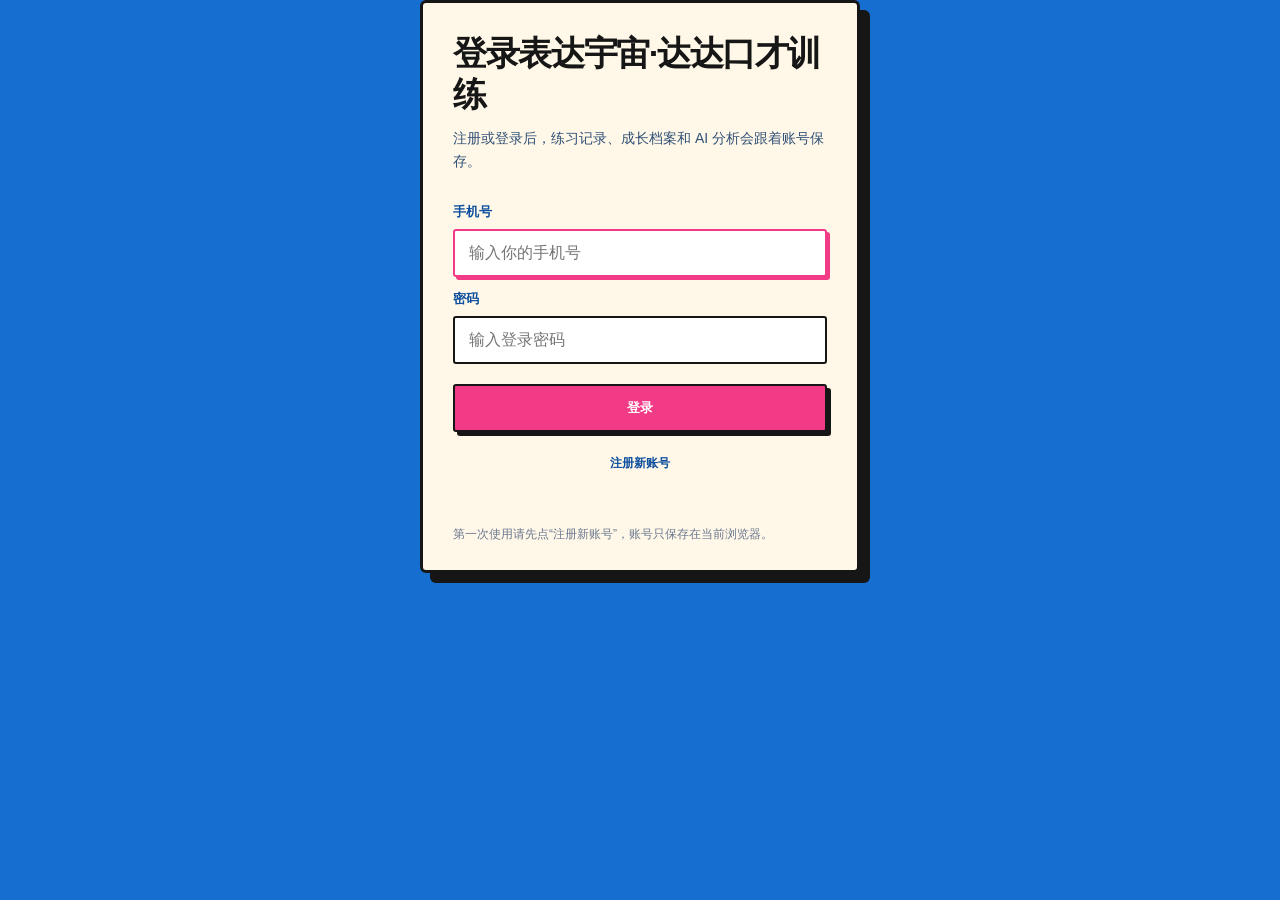
<file: index.html>
<!DOCTYPE html>
<html lang="zh-CN">
<head>
  <meta charset="UTF-8">
  <meta name="viewport" content="width=device-width, initial-scale=1.0, viewport-fit=cover">
  <title>表达宇宙·达达口才训练</title>
  <meta name="description" content="给 7—12 岁孩子的实时表达练习空间">
  <meta name="theme-color" content="#FFF9ED">
  <link rel="manifest" href="manifest.json">
  <link rel="icon" type="image/png" sizes="192x192" href="icon-192.png">
  <link rel="apple-touch-icon" sizes="192x192" href="icon-192.png">
  <link rel="stylesheet" href="style.css?v=20261016-v9">
  <link rel="stylesheet" href="demo.css">
</head>
<body>
  <!-- 主布局：三列 -->
  <div class="layout">
    <!-- 左栏：表达分析 -->
    <aside class="panel-left" id="panel-left">
      <div class="panel-title">📊 表达分析</div>
      <p class="panel-helper">情绪词=感受；动作词=做了什么；画面词=时间、地点、样子；顺序词=先后关系。</p>
      <div class="stat-row">
        <span class="stat-label stat-label-emotion">情绪词</span>
        <span id="stat-emotion" class="stat-value stat-pink">0</span>
      </div>
      <div class="stat-row">
        <span class="stat-label stat-label-action">动作词</span>
        <span id="stat-action" class="stat-value stat-blue">0</span>
      </div>
      <div class="stat-row">
        <span class="stat-label stat-label-scene">画面词</span>
        <span id="stat-scene" class="stat-value stat-green">0</span>
      </div>
      <div class="stat-row">
        <span class="stat-label stat-label-sequence">顺序词</span>
        <span id="stat-sequence" class="stat-value stat-purple">0</span>
      </div>
      <div class="stat-row">
        <span class="stat-label stat-label-filler">口头停顿</span>
        <span id="stat-fillers" class="stat-value stat-orange">0</span>
      </div>
      <div class="stat-row stat-row-density">
        <span class="stat-label">说清楚度</span>
        <span id="stat-density" class="stat-value stat-green">--</span>
      </div>
    </aside>

    <!-- 中间：主内容区 -->
    <main class="main-area">
      <!-- 顶部栏 -->
      <div class="topbar">
        <div class="topbar-title-group"><button id="topbar-back" class="topbar-back hidden" type="button">← 返回</button><span class="app-title">表达宇宙·达达口才训练</span></div>
        <div class="topbar-right">
          <span id="timer" class="timer">00:00</span>
          <button id="btn-lang-toggle" class="btn-icon" title="切换中/英" style="font-size:12px;font-weight:700;background:#222;border:1px solid #E5007E;border-radius:4px;padding:2px 6px;color:#E5007E;">ZH</button>
          <button id="btn-prompt-editor" class="btn-icon" title="训练规则">🎯</button>
          <button id="btn-settings" class="btn-icon" title="设置">⚙️</button>
        </div>
      </div>

      <!-- 儿童版首页：表达探险岛 -->
      <section class="kids-home" id="kids-home" aria-label="表达探险岛首页">
        <div class="kids-hero">
          <div>
            <p class="eyebrow"><span class="spark-dot"></span> EXPRESS COURT · 表达宇宙·达达</p>
            <h1>把你想说的，<br>打到空中。</h1>
            <p class="hero-copy">像接住一个球一样，把事情、感觉和想法接起来。今天选一个入口，开口说 3 分钟。</p>
          </div>
          <div class="hero-mascot" aria-label="表达球"><span>✦</span><b>●</b></div>
        </div>

        <div class="kids-mode-tabs" role="tablist" aria-label="练习模式">
          <button class="kids-mode-tab kids-mode-tab-read is-active" data-kids-mode="read" data-open-task="read" role="tab" aria-selected="false"><span class="mode-index">01</span><span class="mode-icon mode-icon-book">📖</span><span><strong>朗读复述</strong><small>读一篇，再说出记得的两件事</small></span><i>→</i></button>
          <button class="kids-mode-tab kids-mode-tab-free" data-kids-mode="free" data-open-task="free" role="tab" aria-selected="false"><span class="mode-index">02</span><span class="mode-icon mode-icon-rainbow">🌈</span><span><strong>自由表达</strong><small>从真实生活开口，不背范文</small></span><i>→</i></button>
          <button class="kids-mode-tab kids-mode-tab-adventure" data-kids-mode="adventure" role="tab" aria-selected="false"><span class="mode-index">03</span><span class="mode-icon mode-icon-rocket">↗</span><span><strong>闯关冒险</strong><small>先说情绪，再讲一件小事</small></span><i>→</i></button>
        </div>

        <div class="kids-mode-panel" data-kids-panel="adventure" hidden>
          <div class="adventure-page-back"><button id="adventure-home-back" class="adventure-home-back" type="button">← 返回首页</button></div>
          <div class="section-heading"><div><span class="section-kicker">闯关冒险 · 下一步</span><h2>先选一座岛，开始闯关</h2></div><div class="adventure-home-actions"><span class="level-pill">Lv.2 小小讲述家</span></div></div>
          <div id="adventure-islands" class="adventure-islands" aria-label="六座表达场景岛"></div>
          <div id="adventure-themes" class="adventure-themes" hidden>
            <div class="adventure-page-back"><button id="adventure-back-islands" class="adventure-back" type="button">← 返回岛屿</button></div>
            <div class="adventure-subheading"><div><span class="section-kicker">第二步 · 选择主题</span><h3 id="adventure-island-title">校园岛</h3></div></div>
            <div id="adventure-theme-list" class="adventure-theme-list"></div>
          </div>
          <div id="adventure-stage" class="adventure-stage" hidden>
            <div class="adventure-page-back"><button id="adventure-change-theme" class="adventure-back" type="button">← 返回主题</button></div>
            <div class="adventure-stage-top"><span id="adventure-stage-badge" class="quest-badge">第 1 关</span></div>
            <h3 id="adventure-stage-title">先说出三个情感词</h3>
            <p id="adventure-stage-prompt" class="adventure-stage-prompt"></p>
            <div id="adventure-emotion-stage" class="adventure-emotion-stage">
              <div id="adventure-emotion-slots" class="adventure-emotion-slots"><span>词语 1</span><span>词语 2</span><span>词语 3</span></div>
              <div class="adventure-word-input"><input id="adventure-emotion-input" type="text" placeholder="说完后也可以在这里补充，例如：开心、自豪、激动"><button id="adventure-emotion-mic" type="button">🎤 开始说词语</button></div>
              <div id="adventure-emotion-hints" class="adventure-hints" hidden><span>想不到时可以想想：</span><button type="button" data-quest-word="开心">开心</button><button type="button" data-quest-word="自豪">自豪</button><button type="button" data-quest-word="紧张">紧张</button><button type="button" data-quest-word="委屈">委屈</button><button type="button" data-quest-word="惊喜">惊喜</button></div>
              <button id="adventure-emotion-submit" class="adventure-primary" type="button">至少说一个，就可以继续</button>
            </div>
            <div id="adventure-story-stage" class="adventure-story-stage" hidden>
              <div class="adventure-picked-words"><span>刚刚的情绪词</span><b id="adventure-picked-word-text"></b></div>
              <textarea id="adventure-story-input" rows="4" placeholder="说一到三句话就可以：发生了什么？为什么会这样？后来怎么样？"></textarea>
              <div class="adventure-story-actions"><button id="adventure-story-mic" class="adventure-secondary" type="button">🎤 开始说故事</button><button id="adventure-story-submit" class="adventure-primary" type="button">完成这一关</button></div>
              <p id="adventure-story-feedback" class="adventure-inline-feedback">不用说很长，一到三句话就够了。</p>
            </div>
            <div id="adventure-result-stage" class="adventure-result-stage" hidden>
              <div class="adventure-result-badge">🎉 太棒了，你完成了！</div><div id="adventure-stars" class="adventure-stars" aria-label="本关星级">★★★</div>
              <p id="adventure-result-feedback">你把一件小事和自己的感受说清楚了。</p><button id="adventure-next" class="adventure-primary" type="button">选择下一关 <span>→</span></button>
            </div>
          </div>
          <dialog id="adventure-result-dialog" class="adventure-result-dialog" aria-labelledby="adventure-result-dialog-title">
            <div class="adventure-result-dialog-head"><div><span class="section-kicker">本关完成</span><h3 id="adventure-result-dialog-title">先看看你刚刚说了什么</h3></div><button id="adventure-result-dialog-close" class="adventure-dialog-close" type="button" aria-label="关闭">×</button></div>
            <div class="adventure-dialog-transcript"><span>你刚刚说的内容</span><p id="adventure-result-dialog-story"></p></div>
            <div class="adventure-dialog-conclusion"><div class="adventure-result-badge">🎉 太棒了，你完成了！</div><div id="adventure-result-dialog-stars" class="adventure-stars" aria-label="本关星级">★★★</div><p id="adventure-result-dialog-feedback"></p></div>
            <div class="adventure-dialog-actions"><button id="adventure-result-dialog-keep" class="adventure-secondary" type="button">留在本页</button><button id="adventure-result-dialog-next" class="adventure-primary" type="button">选择下一关 <span>→</span></button></div>
          </dialog>
        </div>

        <div class="kids-quick-row"><button class="quick-link" data-kids-view="growth"><span>🏅</span>成长档案</button><button class="quick-link" id="kids-paste-link"><span>📋</span>粘贴逐字稿</button></div>
      </section>

      <!-- 朗读复述：独立于 AI Key 的本地阅读练习 -->
      <section id="reading-hub" class="reading-hub" hidden aria-label="朗读复述训练">
        <div class="reading-page-back"><button id="reading-back" class="reading-back" type="button">← 返回首页</button></div>
        <div class="reading-header">
          <div>
            <span class="section-kicker">原版文章案例库</span>
            <h2>先看案例，再开始练习</h2>
            <p>这里保留原版文章，也可以直接添加家长想让孩子练习的素材。</p>
          </div>
          <div class="reading-header-actions"><button id="reading-add-material" class="reading-add-material" type="button">＋ 家长添加素材</button></div>
        </div>
        <div id="reading-custom-form" class="reading-custom-form" hidden>
          <div class="reading-custom-heading"><div><span class="section-kicker">我的输入</span><h3>把一段文字放进来练习</h3></div><button id="reading-custom-close" class="reading-change" type="button">收起</button></div>
          <textarea id="reading-custom-text" rows="5" placeholder="粘贴一段你想练习的文字，保存后会直接显示在文章页面。"></textarea>
          <div class="reading-custom-actions"><input id="reading-custom-title" type="text" maxlength="30" placeholder="给这段文字起个标题（可选）"><button id="reading-custom-save" class="reading-primary" type="button">显示到朗读列表</button></div>
          <p id="reading-custom-status" class="reading-custom-status">家长可以直接粘贴想练的原文，保存后会自动加拼音。</p>
        </div>
        <div id="reading-library" class="reading-library" aria-label="朗读文章列表"></div>
        <div id="reading-player" class="reading-player" hidden>
          <div class="reading-player-head">
            <div><span id="reading-category" class="reading-category">短文</span><h3 id="reading-player-title"></h3></div>
            <button id="reading-change" class="reading-change" type="button">换一篇</button>
          </div>
          <div class="reading-meter" aria-label="朗读进度">
            <div class="reading-meter-track"><i id="reading-progress-fill"></i></div>
            <span id="reading-progress-meta">0 / 0 字</span>
          </div>
          <article id="reading-text" class="reading-text" aria-label="文章原文"></article>
          <div class="reading-skip-row">
            <span id="reading-skip-hint">读到不熟的地方，可以先跳过。</span>
            <button id="reading-skip" type="button">跳过未读部分</button>
          </div>
          <div class="reading-actions">
            <button id="reading-start" class="reading-primary" type="button">开始朗读</button>
            <button id="reading-pause" class="reading-secondary" type="button" hidden>暂停</button>
            <button id="reading-stop" class="reading-secondary" type="button" hidden>完成朗读</button>
          </div>
          <div class="reading-live-status" role="status" aria-live="polite">
            <span id="reading-mic" class="reading-mic is-idle"><i></i><b>麦克风未开启</b></span>
            <span id="reading-status" class="reading-status">点击“开始朗读”，跟着文字读。</span>
          </div>
          <section id="reading-confirm" class="reading-confirm" hidden aria-label="开始复述确认">
            <div class="recite-lock"><span>✓</span> 朗读完成</div>
            <h3>准备好开始复述了吗？</h3>
            <p>接下来会隐藏原文，请用自己的话说出你记得的两件事。</p>
            <div class="recite-actions">
              <button id="confirm-recite" class="reading-primary" type="button">开始复述</button>
              <button id="confirm-reread" class="reading-secondary" type="button">再读一遍</button>
            </div>
          </section>
          <section id="reading-recite" class="reading-recite" hidden aria-label="复述练习">
            <div class="recite-lock"><span>🔒</span> 原文已隐藏</div>
            <h3>现在，用自己的话说一遍</h3>
            <p>不用背原句，说出你记得的两件事，或者讲讲你最有感觉的地方。</p>
            <div id="recite-transcript" class="recite-transcript">点击“开始复述”，说说你记得的内容。</div>
            <div id="recite-guidance" class="recite-guidance" aria-live="polite"><b>现在提示</b><span>先说一说，故事里谁遇到了什么事？</span></div>
            <div id="recite-feedback" class="reading-feedback"><b>AI 小教练</b><span>可以先说发生了什么，再说你的感受。</span></div>
            <div class="recite-actions">
              <button id="recite-start" class="reading-primary" type="button">开始复述</button>
              <button id="recite-stop" class="reading-secondary" type="button" hidden>完成复述</button>
            </div>
          </section>
          <section id="reading-results" class="reading-results" hidden aria-label="朗读与复述对照结果">
            <div class="results-heading"><span class="recite-lock"><span>★</span> 复述完成</span><h3>看看你刚刚说得多好</h3></div>
            <div id="recite-version-tabs" class="recite-version-tabs" role="tablist" aria-label="复述版本"></div>
            <div class="results-grid">
              <article><span class="results-label">原文</span><p id="results-original"></p></article>
              <article><span class="results-label">你的复述</span><p id="results-recite"></p></article>
            </div>
            <div id="results-feedback" class="reading-feedback results-feedback"><b>AI 小教练</b><span>你完成了一次复述。</span></div>
            <div id="results-recite-guide" class="results-recite-guide" hidden>
              <div><b>复述抓手</b><span>用来回看你有没有说到关键内容</span></div>
              <p id="results-recite-grips"></p>
              <small id="results-recite-emotions"></small>
            </div>
            <div class="reading-save-row">
              <button id="reading-retry-recite" class="reading-secondary" type="button">重新复述</button>
              <button id="reading-save" class="reading-save" type="button">保存这次练习</button>
              <span id="reading-save-state" class="reading-save-state" aria-live="polite"></span>
            </div>
            <div id="reading-celebration" class="reading-celebration" hidden aria-live="polite">
              <div class="celebration-sparkles" aria-hidden="true"><i>✦</i><i>✧</i><i>✺</i><i>✦</i></div>
              <div class="celebration-thumb" aria-hidden="true">👍</div>
              <b>保存成功！这次练习完成得真棒</b>
            </div>
          </section>
        </div>
      </section>

      <dialog id="kids-info-dialog" class="kids-info-dialog" aria-labelledby="kids-info-title">
        <div class="kids-info-heading">
          <div><span id="kids-info-kicker" class="section-kicker">我的练习</span><h2 id="kids-info-title">历史记录</h2></div>
          <button id="kids-info-close" class="access-close" aria-label="关闭" type="button">×</button>
        </div>
        <div id="kids-info-body" class="kids-info-body"></div>
      </dialog>

      <dialog id="history-detail-dialog" class="history-detail-dialog" aria-labelledby="history-detail-title">
        <div class="kids-info-heading">
          <div><span class="section-kicker">练习回看</span><h2 id="history-detail-title">历史记录详情</h2></div>
          <button id="history-detail-close" class="access-close" aria-label="关闭" type="button">×</button>
        </div>
        <div id="history-detail-body" class="history-detail-body"></div>
      </dialog>

      <section id="free-expression-hub" class="free-expression-hub" hidden aria-label="自由表达练习">
        <div class="free-page-back"><button id="free-expression-back" class="reading-back" type="button">← 返回首页</button></div>
        <div class="free-expression-header">
          <div><span class="section-kicker">原创输出</span><h2>选一个场景，开口说出来</h2><p>不提供范文，只给你一个生活入口和几个思考提示。</p></div>
        </div>
        <div class="free-scene-grid" aria-label="自由表达场景">
          <button class="free-scene-card scene-home" data-free-scene="家庭" type="button"><span>🏠</span><b>家庭</b><small>和家人发生的小事</small></button>
          <button class="free-scene-card scene-school" data-free-scene="校园" type="button"><span>🎒</span><b>校园</b><small>课堂、同学和老师</small></button>
          <button class="free-scene-card scene-outdoor" data-free-scene="户外" type="button"><span>🌳</span><b>户外</b><small>公园、运动和发现</small></button>
          <button class="free-scene-card scene-social" data-free-scene="社交" type="button"><span>🧡</span><b>社交</b><small>朋友之间的相处</small></button>
          <button class="free-scene-card scene-daily" data-free-scene="日常小事" type="button"><span>✨</span><b>日常小事</b><small>一件普通但特别的事</small></button>
          <button class="free-scene-card scene-travel" data-free-scene="旅行" type="button"><span>🗺️</span><b>旅行</b><small>路上看到的新鲜事</small></button>
        </div>
        <div id="free-expression-step" class="free-expression-step" hidden>
          <div class="free-prompt-card"><span>💡</span><div><b>说话小路线</b><p id="free-prompt-text">先讲清事情，再补一个具体瞬间；想表达观点时，可以说“我认为……因为……”。</p></div></div>
          <div class="free-step-heading"><div><span class="section-kicker">开口前想一想</span><h3>不用选词，按自己的感觉说</h3></div><span id="free-emotion-count" class="emotion-count">已选场景</span></div>
          <p class="free-step-lead">你只要说真实发生过的一件事，右侧会在你说的过程中提醒：事情、原因、结果、具体细节和感受。</p>
          <div class="free-guidance-grid" aria-label="自由表达引导">
            <div><b>① 事情</b><span>发生了什么？</span></div>
            <div><b>② 原因</b><span>为什么会这样？</span></div>
            <div><b>③ 结果</b><span>后来怎么样？</span></div>
            <div><b>④ 感受</b><span>我因为……感到……</span></div>
          </div>
          <button id="free-expression-start" class="free-expression-start" type="button" disabled>开始表达 <span>→</span></button>
        </div>
      </section>

      <!-- 字幕区顶部工具栏 -->
      <div class="access-status-bar"><span class="status-dot"></span><span id="access-status">开始前，选择 AI 使用方式</span><button id="btn-access-manage" type="button">管理</button></div>
      <div class="subtitle-topbar">
        <button id="btn-paste" class="btn-sm btn-paste-top">
          <span>📋</span> 粘贴逐字稿
        </button>
        <div id="shared-expression-tools" class="shared-expression-tools hidden" aria-live="polite">
          <span id="shared-expression-label" class="shared-expression-label">主表达器</span>
          <button id="shared-expression-finish" class="shared-expression-finish" type="button">完成表达</button>
        </div>
        <div class="subtitle-topbar-right">
          <button id="btn-copy-text" class="btn-sm hidden" title="复制原文">📋 复制</button>
          <button id="btn-save-text" class="btn-sm hidden" title="保存原文">💾 保存</button>
          <button id="btn-clear" class="btn-sm hidden" title="清空">🗑️ 清空</button>
        </div>
      </div>

      <!-- 字幕滚动区 -->
      <div id="subtitle-scroll" class="subtitle-scroll" style="position:relative;">
        <div id="subtitle-container" class="subtitle-container">
          <div class="subtitle-line hint">把想法说出来，<br>让表达更清楚。</div>
        </div>
        <div id="watermark-inner" class="watermark-inner">表达宇宙·达达口才训练</div>
      </div>

      <!-- 底部按钮 -->
      <div class="action-bar">
        <button id="btn-start" class="btn-main btn-start">
          <span class="btn-icon-inner">🎤</span>
          <span class="btn-label">开始录制</span>
        </button>
        <button id="btn-pause" class="btn-main btn-pause hidden">
          <span class="btn-icon-inner">⏸️</span>
          <span class="btn-label">暂停</span>
        </button>
        <button id="btn-resume" class="btn-main btn-resume hidden">
          <span class="btn-icon-inner">▶️</span>
          <span class="btn-label">继续</span>
        </button>
        <button id="btn-stop" class="btn-main btn-stop hidden">
          <span class="btn-icon-inner">⏹️</span>
          <span class="btn-label">结束</span>
        </button>
        <button id="btn-report" class="btn-main btn-report hidden">
          <span class="btn-icon-inner">📋</span>
          <span class="btn-label">生成报告</span>
        </button>
        <button id="btn-return-home" class="btn-main btn-return-home hidden" type="button">
          <span class="btn-icon-inner">←</span>
          <span class="btn-label">返回首页</span>
        </button>
      </div>
    </main>

    <!-- 右栏：实时反馈 -->
    <aside class="panel-right" id="panel-right">
      <div class="panel-title">💡 实时反馈</div>
      <div id="feedback-content" class="feedback-content">
        <div class="feedback-empty">选好主题后开口说，我会用孩子听得懂的话提醒你。</div>
      </div>
    </aside>
  </div>

  <!-- 移动端底部Tab栏 -->
  <div class="mobile-tabs" id="mobile-tabs">
    <button class="mobile-tab" data-panel="left">📊</button>
    <button class="mobile-tab active" data-panel="main">🎤</button>
    <button class="mobile-tab" data-panel="right">💡</button>
  </div>

  <!-- 耳机DJ少女 icon -->
  <div class="girl-icon">
    <svg width="44" height="44" viewBox="0 0 70 70" fill="none">
      <path d="M16 32 Q16 14 35 12 Q54 14 54 32" stroke="#E5007E" stroke-width="2.5" fill="none"/>
      <rect x="12" y="30" width="7" height="12" rx="3" fill="#E5007E" opacity="0.6"/>
      <rect x="51" y="30" width="7" height="12" rx="3" fill="#E5007E" opacity="0.6"/>
      <circle cx="35" cy="38" r="14" stroke="#E5007E" stroke-width="2" fill="none"/>
      <path d="M28 36 Q32 33 36 36" stroke="#E5007E" stroke-width="1.5" fill="none"/>
      <path d="M38 36 Q41 34 44 37" stroke="#E5007E" stroke-width="1.5" fill="none"/>
      <circle cx="32" cy="35.5" r="1.2" fill="#E5007E"/>
      <path d="M31 43 Q35 46 39 43" stroke="#E5007E" stroke-width="1.5" fill="none" stroke-linecap="round"/>
    </svg>
  </div>

  <!-- 联系信息 -->
  <div class="social-links" id="social-links">
    <button class="social-toggle" id="social-toggle" type="button" title="Information" aria-label="联系信息">ⓘ</button>
    <div class="social-panel hidden" id="social-panel">
      <div class="contact-info" aria-label="联系信息">
        <strong>有问题请联系</strong>
        <span>微信号：xpga1123</span>
        <a href="mailto:fxy2311@163.com">邮箱：fxy2311@163.com</a>
      </div>
    </div>
  </div>

  <!-- 水印 + 打赏 -->
  <div class="watermark" id="watermark">表达宇宙·达达口才训练 by sisi</div>

  <!-- 账号登录：手机号用于识别用户和同步练习记录 -->
  <dialog id="login-dialog" class="login-dialog" aria-labelledby="login-title">
    <div class="login-card">
      <h1 id="login-title">登录表达宇宙·达达口才训练</h1>
      <p class="login-lead">注册或登录后，练习记录、成长档案和 AI 分析会跟着账号保存。</p>
      <form id="login-form">
        <label for="login-phone">手机号</label>
        <input id="login-phone" name="phone" type="tel" inputmode="tel" autocomplete="username" placeholder="输入你的手机号" required>
        <div id="login-username-row" class="login-confirm-row hidden">
          <label for="login-username">用户名</label>
          <input id="login-username" name="username" type="text" autocomplete="nickname" maxlength="20" placeholder="给自己起个名字（可选）">
        </div>
        <label for="login-password">密码</label>
        <input id="login-password" name="password" type="password" autocomplete="current-password" placeholder="输入登录密码" minlength="8" required>
        <div id="login-confirm-row" class="login-confirm-row hidden">
          <label for="login-confirm">确认密码</label>
          <input id="login-confirm" name="passwordConfirm" type="password" autocomplete="new-password" placeholder="再输入一次密码" minlength="8">
        </div>
        <button id="login-submit" class="login-submit" type="submit">登录</button>
        <button id="login-register" class="login-register" type="button">注册新账号</button>
      </form>
      <p id="login-message" class="login-message" role="status" aria-live="polite"></p>
      <p id="login-note" class="login-note">登录后即可继续练习。</p>
    </div>
  </dialog>

  <!-- V7: choose access before requesting microphone permission -->
  <dialog id="access-dialog" aria-labelledby="access-title">
    <div class="access-heading">
      <h1 id="access-title">开始练习</h1>
      <button id="access-close" class="access-close" aria-label="关闭" type="button">×</button>
    </div>
    <section id="account-settings-section" class="account-settings-section hidden" aria-labelledby="account-settings-title">
      <div class="account-settings-topline"><span class="account-settings-kicker">账号状态</span><span id="account-status-badge" class="account-status-badge">未登录</span></div>
      <h2 id="account-settings-title">登录你的练习账号</h2>
      <div id="account-status-identity" class="account-status-identity hidden" aria-live="polite"><strong id="account-status-username"></strong><span id="account-status-phone"></span></div>
      <p id="account-status-copy">登录后，练习记录、成长档案和 AI 分析会跟着账号保存。</p>
      <div class="ai-connection-row" aria-live="polite"><span class="ai-connection-label">AI 服务连接</span><span id="ai-connection-status" class="connection-status is-pending">待检查</span><button id="ai-connection-check" type="button" class="text-action">检查连接</button></div>
      <div class="account-settings-actions"><button id="btn-account-login" type="button" class="access-primary">登录账号</button><button id="btn-account-logout" type="button" class="access-secondary hidden">退出登录</button></div>
    </section>
    <div class="access-scroll">
      <section id="managed-section" class="managed-section" aria-labelledby="managed-title">
        <div class="option-heading"><h2 id="managed-title">购买练习套餐</h2><span class="option-tag">无需配置</span></div>
        <div class="plan-summary"><div class="plan-price">¥29.9 <span>／套餐</span></div><p class="plan-limits"><strong>10 次</strong><span>或</span><strong>累计 60 分钟</strong></p><p class="plan-rule">任一用完，套餐即结束</p></div>
        <p class="plan-features">实时 AI 提醒 · 练习分析报告</p>
        <div class="plan-promises"><span>暂停不扣时</span><span>用完自动停止</span></div>
        <div id="balance-area" class="hidden"><span>本套餐剩余</span><strong id="balance-value">0 次 · 00:00</strong><p id="pending-packs" class="service-note hidden"></p><button id="managed-start" type="button" class="access-primary">开始录制</button></div>
        <button id="recover-session" type="button" class="text-action hidden">结束上次练习，重新开始</button>
        <div class="purchase-actions"><button id="show-purchase" type="button" class="access-primary" aria-expanded="false" aria-controls="purchase-panel">支付宝扫码 ¥29.9</button><button id="show-redeem" type="button" class="text-action" aria-expanded="false" aria-controls="redeem-form">已有激活码</button></div>
        <details class="key-help plan-details"><summary>购买与使用说明</summary><div class="detail-copy"><p><strong>付款后由 sisi 核实并发码</strong>，兑换后获得一个练习套餐。</p><p>成功开始新录制扣 1 次；暂停后继续不另扣。第 10 次可正常完成，累计 60 分钟用完则自动停止。新购套餐独立计算，按顺序使用。</p><p>每次练习最多生成 2 份报告，套餐用完仍可生成最后一次的报告。实时 AI 提醒最多 720 次。</p></div></details>
        <div id="purchase-panel" class="purchase-panel hidden">
          <div class="purchase-detail"><h3>支付宝扫码 · ¥29.9</h3><p>付款截图发给 sisi，核实后领取激活码。</p><p id="purchase-contact"></p><p class="qr-unavailable" id="purchase-unavailable">收款码待配置，暂未开放购买。</p></div>
          <img id="payment-qr" class="hidden" alt="sisi 的支付宝收款二维码" width="220" height="220">
        </div>
        <form id="redeem-form" class="redeem-form hidden"><label for="activation-code">付款后收到的激活码</label><div class="redeem-row"><input id="activation-code" autocomplete="off" spellcheck="false" placeholder="粘贴激活码" required><button id="redeem-submit" type="submit" class="access-secondary">激活套餐</button></div><p class="privacy-note">使用凭证保存在当前浏览器。更换设备请联系 sisi。</p></form>
        <p id="managed-unavailable" class="service-note hidden">即将开放购买</p>
      </section>
      <details id="key-option" class="key-option hidden" aria-hidden="true">
        <summary><span>连接自己的 API Key</span><span class="key-option-hint">DeepSeek <span aria-hidden="true">＋</span></span></summary>
        <section class="key-section" aria-label="填写自己的 DeepSeek API Key">
          <form id="key-form">
            <label for="access-key">DeepSeek API Key</label>
            <div class="key-input-wrap"><input id="access-key" type="password" placeholder="粘贴 sk-…" autocomplete="off" autocapitalize="none" spellcheck="false" required><button id="toggle-key" type="button" aria-label="显示 API Key" aria-pressed="false">显示</button></div>
            <div class="key-meta"><label class="remember-label"><input id="remember-key" type="checkbox">记住 Key</label><a href="https://platform.deepseek.com/api_keys" target="_blank" rel="noopener noreferrer">获取 Key ↗</a></div>
            <button id="key-submit" type="submit" class="access-secondary key-submit">验证并开始</button>
            <details class="key-help"><summary>费用与密钥说明</summary><div class="detail-copy"><p>费用由 DeepSeek 按量收取，账户需有余额。Key 是访问密钥，请勿分享给别人。</p><p>Key 经本站服务器转发给 DeepSeek，本站不写入文件或日志。默认仅在当前标签页保留，勾选「记住 Key」后保存在本机浏览器。</p></div></details>
          </form>
        </section>
      </details>
    </div>
    <p id="access-message" class="access-message" role="status" aria-live="polite"></p>
  </dialog>

  <!-- Prompt编辑器弹窗 -->
  <div id="prompt-modal" class="modal hidden">
    <div class="modal-content">
      <div class="modal-header">
        <h2>🎯 训练规则</h2>
        <button id="btn-close-prompt" class="btn-close">×</button>
      </div>
      <div class="modal-body">
        <div class="settings-group">
          <label class="settings-label">训练目标</label>
          <textarea id="prompt-goals" class="settings-textarea" placeholder="例如：减少填充词，提高表达直接性，练习讲故事..."></textarea>
        </div>
        <div class="settings-group">
          <label class="settings-label">自定义规则</label>
          <textarea id="prompt-rules" class="settings-textarea" placeholder="例如：不要用'我觉得'开头，每段话要有结论..."></textarea>
        </div>
        <div class="settings-group">
          <label class="settings-label">表达风格参考</label>
          <textarea id="prompt-style" class="settings-textarea" placeholder="例如：像罗翔讲课那样，逻辑清晰+有故事+有金句"></textarea>
        </div>
        <div class="settings-group">
          <label class="settings-label">额外口癖词</label>
          <textarea id="prompt-words" class="settings-textarea" placeholder="例如：对对对、没错、确实、你懂吗"></textarea>
        </div>
        <div class="settings-actions">
          <button id="btn-save-prompt" class="btn-main btn-start" style="padding:10px 24px;">保存规则</button>
        </div>
      </div>
    </div>
  </div>

  <!-- 粘贴逐字稿弹窗 -->
  <div id="paste-modal" class="modal hidden">
    <div class="modal-content">
      <div class="modal-header">
        <h2>📋 粘贴逐字稿</h2>
        <button id="btn-close-paste" class="btn-close">×</button>
      </div>
      <div class="modal-body" style="display:flex;flex-direction:column;gap:12px;">
        <p style="color:#888;font-size:13px;">把逐字稿粘贴进来，我帮你分析</p>
        <textarea id="paste-textarea" placeholder="在这里粘贴文字..." style="flex:1;min-height:300px;background:#0a0a0a;border:1px solid #333;border-radius:8px;padding:16px;color:#fff;font-size:14px;line-height:1.8;resize:none;font-family:inherit;"></textarea>
        <button id="btn-analyze-paste" class="btn-main btn-start" style="padding:12px 20px;align-self:flex-end;">🔍 开始分析</button>
      </div>
    </div>
  </div>

  <!-- 报告弹窗 -->
  <div id="report-modal" class="modal hidden">
    <div class="modal-content">
      <div class="modal-header">
        <h2>📋 表达分析报告</h2>
        <div class="modal-header-actions">
          <button id="btn-copy-report" class="btn-sm">📋 复制全文</button>
          <button id="btn-close-report" class="btn-close">×</button>
        </div>
      </div>
      <div id="report-body" class="modal-body">
      </div>
    </div>
  </div>

  <!-- 打赏弹窗 -->
  <div id="tip-modal" class="modal hidden">
    <div class="modal-content modal-sm">
      <div class="modal-header">
        <h2>💝 联系 sisi</h2>
        <button id="btn-close-tip" class="btn-close">×</button>
      </div>
      <div class="modal-body" style="text-align:center;padding:32px;">
        <p style="color:#aaa;font-size:14px;margin-bottom:16px;">感谢使用表达宇宙·达达口才训练 ✨</p>
        <p style="color:#ccc;font-size:14px;">微信联系 sisi，获取更多训练资源</p>
        <p style="color:#666;font-size:12px;margin-top:16px;">(后续会加微信收款码)</p>
      </div>
    </div>
  </div>

  <!-- 去水印弹窗 -->
  <!-- 打赏弹窗 -->
  <div id="coffee-modal" class="modal hidden">
    <div class="modal-content modal-sm">
      <div class="modal-header">
        <h2>☕ 请我喝杯咖啡</h2>
        <button id="btn-close-coffee" class="btn-close">×</button>
      </div>
      <div class="modal-body" style="text-align:center;padding:32px;">
        <p style="color:#ccc;font-size:15px;margin-bottom:24px;line-height:1.8;">支持你喜欢的工具继续迭代。<br>每一笔都会让这个系统变得更好。</p>
        <div id="coffee-qr" style="margin-bottom:16px;"><img src="coffee-qr.jpg" alt="微信收款码" style="width:180px;border-radius:8px;"></div>
        <p style="color:#666;font-size:12px;">微信扫码打赏</p>
      </div>
    </div>
  </div>

  <script src="runtime-config.js"></script>
  <script src="data/child-lexicon.bundle.js"></script>
  <script src="pinyin-map.js"></script>
  <script src="demo-mode.js"></script>
  <script src="access.js"></script>
  <script src="kids-shell.js"></script>
  <script src="app.js"></script>
</body>
</html>
</file>
<file: style.css>
/* ===== 宇宙无敌表达训练系统 - Web版 ===== */
* { margin: 0; padding: 0; box-sizing: border-box; }

body {
  background: #000;
  color: #fff;
  font-family: -apple-system, BlinkMacSystemFont, "PingFang SC", "Hiragino Sans GB", sans-serif;
  height: 100vh;
  height: 100dvh;
  overflow: hidden;
}

button, input, select, textarea, .subtitle-scroll, .feedback-content, .modal-body {
  font-family: inherit;
}

.hidden { display: none !important; }

/* ===== 三列布局 ===== */
.layout {
  display: grid;
  grid-template-columns: 200px 1fr 280px;
  height: 100vh;
  height: 100dvh;
  gap: 0;
}

/* 左栏 */
.panel-left {
  padding: 60px 16px 16px;
  border-right: 1px solid #1a1a1a;
  overflow: hidden;
}

/* 右栏 */
.panel-right {
  padding: 60px 16px 16px;
  border-left: 1px solid #1a1a1a;
  display: flex;
  flex-direction: column;
  overflow: hidden;
}

.panel-title {
  font-size: 13px;
  color: #888;
  margin-bottom: 16px;
  padding-bottom: 8px;
  border-bottom: 1px solid #222;
}

.btn-sm {
  padding: 3px 8px;
  font-size: 11px;
  border: 1px solid #333;
  border-radius: 4px;
  background: #1a1a1a;
  color: #aaa;
  cursor: pointer;
  transition: all 0.2s;
  white-space: nowrap;
}

.btn-sm:hover {
  background: #333;
  color: #fff;
  border-color: #E5007E;
}

.subtitle-topbar {
  display: flex;
  justify-content: space-between;
  align-items: center;
  padding: 8px 16px 0;
  flex-shrink: 0;
}

.subtitle-topbar-right {
  display: flex;
  gap: 4px;
}

.btn-paste-top {
  background: #1a1a1a;
  border-color: #444;
  color: #ccc;
  padding: 5px 12px;
  font-size: 12px;
}

.btn-paste-top:hover {
  border-color: #E5007E;
  color: #fff;
}

.modal-header-actions {
  display: flex;
  align-items: center;
  gap: 8px;
}

/* 统计 */
.stat-row {
  display: flex;
  justify-content: space-between;
  align-items: center;
  padding: 8px 0;
}
.stat-label { font-size: 13px; color: #666; }
.stat-value { font-size: 18px; font-weight: 600; font-family: "SF Mono", monospace; }
.stat-red { color: #ff6b6b; }
.stat-orange { color: #ffa94d; }
.stat-yellow { color: #ffd43b; }
.stat-green { color: #69db7c; }

/* 实时反馈 */
.feedback-content {
  flex: 1;
  overflow-y: auto;
  font-size: 13px;
  line-height: 1.6;
  color: #ccc;
}
.feedback-item {
  padding: 8px 0;
  border-bottom: 1px solid #1a1a1a;
  color: #ddd;
}
.feedback-item:last-child { border-bottom: none; }
.feedback-item.type-vague { color: #ffd43b; }
.feedback-item.type-filler { color: #888; font-size: 12px; }
.feedback-item.type-hedge { color: #ffa94d; }
.feedback-item.type-ai { color: #fff; }
.feedback-item.type-good { color: #69db7c; }

/* ===== 中间主区域 ===== */
.main-area {
  display: flex;
  flex-direction: column;
  height: 100vh;
  height: 100dvh;
  overflow: hidden;
}

/* 顶栏 */
.topbar {
  display: flex;
  justify-content: space-between;
  align-items: center;
  padding: 16px 24px;
  flex-shrink: 0;
}
.topbar-title-group { display: flex; align-items: center; gap: 10px; min-width: 0; }
.topbar-back { flex: 0 0 auto; padding: 7px 11px; color: var(--dopamine-purple, #7a44d7); background: #fff; border: 1px solid #d8c8ff; border-radius: 999px; font-size: 12px; font-weight: 900; cursor: pointer; }
.topbar-back:hover { background: #f4efff; transform: translateY(-1px); }
.topbar-back.hidden { display: none; }
.app-title { font-size: 13px; color: #555; letter-spacing: 1px; white-space: nowrap; overflow: hidden; text-overflow: ellipsis; min-width: 0; }
.topbar-right { display: flex; align-items: center; gap: 12px; }
.timer { font-size: 16px; font-family: "SF Mono", monospace; color: #555; }
.timer.active { color: #E5007E; animation: pulse 1.5s ease-in-out infinite; }
@keyframes pulse { 0%,100%{opacity:1;} 50%{opacity:0.5;} }
.btn-icon { background:none; border:none; font-size:18px; cursor:pointer; padding:4px; }

/* 字幕滚动区 */
.subtitle-scroll {
  flex: 1;
  overflow-y: auto;
  padding: 20px 40px 20px;
  min-height: 0;
  border: 1.5px solid rgba(229, 0, 126, 0.3);
  border-radius: 12px;
  margin: 0 8px;
  animation: subtitleGlow 3s ease-in-out infinite;
}
@keyframes subtitleGlow {
  0%, 100% { border-color: rgba(229,0,126,0.2); box-shadow: inset 0 0 10px rgba(229,0,126,0.03); }
  50% { border-color: rgba(229,0,126,0.5); box-shadow: inset 0 0 15px rgba(229,0,126,0.06); }
}
.subtitle-container {
  max-width: 800px;
  display: flex;
  flex-direction: column;
  gap: 14px;
}
.subtitle-line {
  font-size: 26px;
  font-weight: 300;
  line-height: 1.7;
  color: #fff;
  word-break: break-word;
}
.subtitle-line.old { color: #666; font-size: 22px; }
.subtitle-line.hint { color: #444; font-size: 20px; }
.subtitle-line.interim-line { color: #aaa; }

/* 高亮 */
.subtitle-line .filler { color: #ff6b6b; text-decoration: underline wavy; }
.subtitle-line .hedge { color: #ffa94d; }
.subtitle-line .vague { color: #ffd43b; border-bottom: 2px dashed #ffd43b; }

/* 底部按钮栏 */
.action-bar {
  display: flex;
  justify-content: center;
  align-items: center;
  gap: 8px;
  padding: 10px 16px;
  flex-shrink: 0;
}
.btn-main {
  display: flex; align-items: center; gap: 4px;
  padding: 6px 14px; border: none; border-radius: 20px;
  font-size: 12px; font-weight: 500; cursor: pointer;
  transition: all 0.2s;
}
.btn-icon-inner { font-size: 13px; }
.btn-label { font-size: 12px; }

.btn-start { background: #E5007E; color: #fff; }
.btn-start:hover { background: #cc006e; transform: scale(1.02); }
.btn-pause { background: #ffa94d; color: #000; }
.btn-pause:hover { background: #e09540; }
.btn-resume { background: #E5007E; color: #fff; }
.btn-resume:hover { background: #cc006e; }
.btn-stop { background: #ff4444; color: #fff; }
.btn-stop:hover { background: #cc3333; }
.btn-report { background: #222; color: #fff; border: 1px solid #E5007E; }
.btn-report:hover { background: #333; }

/* ===== 少女icon ===== */
.girl-icon {
  position: fixed;
  bottom: 16px; right: 60px;
  opacity: 0.4;
  z-index: 50;
  pointer-events: none;
}

/* ===== 社交链接 ===== */
.social-links {
  position: fixed;
  left: 16px;
  bottom: 16px;
  z-index: 100;
}
.social-toggle {
  width: 36px;
  height: 36px;
  border-radius: 50%;
  background: #1a1a1a;
  border: 1px solid #333;
  font-size: 16px;
  cursor: pointer;
  display: flex;
  align-items: center;
  justify-content: center;
  transition: all 0.2s;
}
.social-toggle:hover {
  border-color: #E5007E;
  background: #222;
}
.social-panel {
  position: absolute;
  bottom: 44px;
  left: 0;
  display: flex;
  flex-direction: column;
  gap: 8px;
  padding: 8px;
  background: #111;
  border: 1px solid #333;
  border-radius: 8px;
}
.social-panel a {
  color: #888;
  display: flex;
  align-items: center;
  justify-content: center;
  width: 32px;
  height: 32px;
  border-radius: 6px;
  transition: all 0.2s;
}
.social-panel a:hover {
  color: #E5007E;
  background: #1a1a1a;
}

/* ===== 水印 ===== */
.watermark {
  position: fixed;
  bottom: 8px;
  right: 16px;
  font-size: 10px;
  color: rgba(229, 0, 126, 0.3);
  cursor: pointer;
  z-index: 50;
  transition: color 0.2s;
}
.watermark:hover {
  color: rgba(229, 0, 126, 0.6);
}

/* ===== 弹窗 ===== */
.modal {
  position: fixed;
  top: 0; left: 0; right: 0; bottom: 0;
  background: rgba(0,0,0,0.9);
  display: flex;
  align-items: center;
  justify-content: center;
  z-index: 1000;
}
.modal-content {
  background: #111;
  border: 1px solid #E5007E;
  border-radius: 16px;
  width: 92%;
  max-width: 800px;
  max-height: 88vh;
  display: flex;
  flex-direction: column;
}
.modal-content.modal-sm {
  max-width: 480px;
}
.modal-header {
  display: flex;
  justify-content: space-between;
  align-items: center;
  padding: 16px 24px;
  border-bottom: 1px solid #222;
  flex-shrink: 0;
}
.modal-header h2 { font-size: 16px; font-weight: 600; }
.btn-close { background:none; border:none; color:#888; font-size:22px; cursor:pointer; }
.btn-close:hover { color:#fff; }
.modal-body {
  padding: 24px;
  overflow-y: auto;
  flex: 1;
  min-height: 0;
  font-size: 14px;
  line-height: 1.9;
  color: #ddd;
}
.modal-body h2 { color: #E5007E; margin-top: 20px; margin-bottom: 8px; font-size: 16px; }
.modal-body h3 { color: #fff; margin-top: 14px; font-size: 14px; }
.modal-body blockquote { border-left: 3px solid #E5007E; padding-left: 12px; color: #999; margin: 8px 0; }
.modal-body code { background: #1a1a1a; padding: 2px 6px; border-radius: 4px; color: #E5007E; font-size: 13px; }
.modal-body table { width: 100%; border-collapse: collapse; margin: 8px 0; }
.modal-body th, .modal-body td { border: 1px solid #333; padding: 6px 10px; text-align: left; font-size: 13px; }
.modal-body th { background: #1a1a1a; color: #E5007E; }

/* ===== 设置表单 ===== */
.settings-group {
  margin-bottom: 16px;
}
.settings-label {
  display: block;
  font-size: 12px;
  color: #888;
  margin-bottom: 6px;
}
.settings-input, .settings-select, .settings-textarea {
  width: 100%;
  padding: 10px 12px;
  background: #0a0a0a;
  border: 1px solid #333;
  border-radius: 8px;
  color: #fff;
  font-size: 14px;
  outline: none;
  transition: border-color 0.2s;
}
.settings-input:focus, .settings-select:focus, .settings-textarea:focus {
  border-color: #E5007E;
}
.settings-select {
  appearance: none;
  cursor: pointer;
}
.settings-textarea {
  min-height: 80px;
  resize: vertical;
  line-height: 1.6;
}
.settings-actions {
  margin-top: 20px;
  display: flex;
  gap: 10px;
  justify-content: flex-end;
}
.settings-hint {
  display: block;
  font-size: 11px;
  color: #666;
  margin-top: 4px;
}
.settings-warning {
  background: #1a1000;
  border: 1px solid #FFD000;
  border-radius: 8px;
  padding: 12px 14px;
  font-size: 13px;
  color: #FFD000;
  margin-bottom: 16px;
  line-height: 1.5;
}
.settings-test-result {
  padding: 10px 14px;
  border-radius: 8px;
  font-size: 13px;
  margin-bottom: 12px;
  line-height: 1.5;
}
.settings-test-result.success {
  background: #001a0a;
  border: 1px solid #00cc66;
  color: #00cc66;
}
.settings-test-result.error {
  background: #1a0000;
  border: 1px solid #ff4444;
  color: #ff4444;
}
.settings-test-result.loading {
  background: #0a0a0a;
  border: 1px solid #555;
  color: #aaa;
}

/* ===== 移动端底部Tab ===== */
.mobile-tabs {
  display: none;
  position: fixed;
  bottom: 0;
  left: 0;
  right: 0;
  height: 48px;
  background: #111;
  border-top: 1px solid #222;
  z-index: 200;
}
.mobile-tab {
  flex: 1;
  background: none;
  border: none;
  font-size: 20px;
  color: #555;
  cursor: pointer;
  transition: color 0.2s;
}
.mobile-tab.active {
  color: #E5007E;
}

/* ===== 滚动条 ===== */
::-webkit-scrollbar { width: 5px; }
::-webkit-scrollbar-track { background: transparent; }
::-webkit-scrollbar-thumb { background: #333; border-radius: 3px; }
::-webkit-scrollbar-thumb:hover { background: #555; }

/* ===== 响应式：手机端 ===== */
@media (max-width: 768px) {
  .layout {
    grid-template-columns: 1fr;
    height: calc(100dvh - 48px);
  }

  .panel-left, .panel-right {
    display: none;
    padding: 16px;
    border: none;
    height: calc(100dvh - 48px);
    overflow-y: auto;
  }

  .panel-left.mobile-active,
  .panel-right.mobile-active {
    display: flex;
    flex-direction: column;
  }

  .main-area {
    height: calc(100dvh - 48px);
  }

  .main-area.mobile-hidden {
    display: none;
  }

  .mobile-tabs {
    display: flex;
  }

  .topbar {
    padding: 12px 16px;
  }

  .app-title {
    font-size: 11px;
  }

  .subtitle-scroll {
    padding: 16px 20px;
    margin: 0 4px;
  }

  .subtitle-line {
    font-size: 20px;
  }

  .subtitle-line.old {
    font-size: 18px;
  }

  .subtitle-line.hint {
    font-size: 16px;
  }

  .girl-icon {
    display: none;
  }

  .social-links {
    left: 8px;
    bottom: 56px;
  }

  .watermark {
    bottom: 56px;
    right: 8px;
    font-size: 9px;
  }

  .modal-content {
    width: 96%;
    max-height: 92vh;
    border-radius: 12px;
  }
}

@media (max-width: 480px) {
  .subtitle-line {
    font-size: 18px;
  }
  .subtitle-line.old {
    font-size: 16px;
  }
  .action-bar {
    gap: 6px;
    padding: 8px 8px;
  }
  .btn-main {
    padding: 6px 10px;
    font-size: 11px;
  }
}

/* 水印 */
.watermark-inner {
  position: absolute;
  bottom: 12px;
  left: 16px;
  font-size: 11px;
  color: rgba(255,255,255,0.25);
  letter-spacing: 0.5px;
  pointer-events: none;
  user-select: none;
  z-index: 10;
}
.watermark-inner.hidden { display: none; }

/* ===== V3: purchase first, supporting details on demand ===== */
.version-tag { display:inline-block; margin-left:7px; padding:2px 5px; border:1px solid #59434f; color:#e5c0d5; border-radius:4px; font-size:10px; vertical-align:middle; letter-spacing:.08em; }
.access-status-bar { display:flex; align-items:center; gap:8px; padding:10px 18px; font-size:12px; color:#c3aaba; border-bottom:1px solid #281e25; background:#150f13; }
.access-status-bar button { color:#e6b5cf; background:none; border:0; margin-left:auto; cursor:pointer; font-size:12px; }
.status-dot { height:5px; width:5px; border-radius:50%; background:#da719f; flex-shrink:0; }
button:disabled { opacity:.5; cursor:not-allowed; }
button:focus-visible, a:focus-visible, summary:focus-visible { outline:2px solid #f086bb; outline-offset:4px; }
#access-dialog { color:#f5eaf0; background:#171216; border:1px solid #47353f; border-radius:18px; padding:0; width:min(520px, calc(100vw - 32px)); max-height:calc(100dvh - 40px); margin:auto; box-shadow:0 32px 110px #0009; overflow:hidden; font-family:"PingFang SC","Hiragino Sans GB",sans-serif; }
#access-dialog[open] { display:flex; flex-direction:column; animation:access-in .2s ease-out; }
#access-dialog::backdrop { background:rgba(5,3,5,.78); backdrop-filter:blur(7px); }
.access-heading { padding:24px 28px 20px; display:flex; justify-content:space-between; gap:16px; align-items:center; flex-shrink:0; }
#access-title { font-weight:500; font-size:18px; line-height:1.4; color:#bfa8b5; }
.access-close { flex-shrink:0; width:32px; height:32px; font-size:25px; line-height:1; border:0; border-radius:50%; background:#30262d; color:#c7b8c1; cursor:pointer; }
.access-scroll { overflow-y:auto; overscroll-behavior:contain; padding:0 28px 24px; min-height:0; }
.option-heading { display:flex; align-items:center; gap:10px; flex-wrap:wrap; }
.option-heading h2 { font-size:22px; font-weight:600; margin:0; }
.option-tag { margin-left:auto; font-size:12px; color:#ed9dc8; }
.plan-summary { margin:16px 0 8px; }
.plan-price { font-size:46px; line-height:1.15; letter-spacing:-.05em; font-weight:600; color:#f6afd5; }
.plan-price span { font-size:18px; letter-spacing:0; font-weight:400; color:#f4e3ed; }
.plan-price strong { font-weight:600; }
.plan-limits { display:flex; align-items:baseline; flex-wrap:wrap; gap:10px; margin-top:14px; color:#f4e3ed; font-size:21px; }
.plan-limits strong { font-weight:600; }
.plan-limits span { color:#ae909f; font-size:14px; }
.plan-rule { margin:7px 0 16px; color:#ed9dc8; font-size:13px; }
.plan-features { color:#c7b2bf; font-size:14px; line-height:1.6; }
.plan-promises { display:flex; flex-wrap:wrap; gap:12px 20px; margin:12px 0 22px; font-size:14px; font-weight:500; color:#f5d7e8; }
.plan-promises span::before { content:'✓'; margin-right:6px; color:#e582b7; }
.purchase-actions { display:flex; gap:16px; align-items:center; margin:14px 0; }
.access-primary { width:100%; display:flex; justify-content:center; align-items:center; padding:13px 18px; min-height:48px; color:#fff2f9; background:#cf0876; border:1px solid #e52a91; border-radius:8px; font-size:16px; font-weight:600; cursor:pointer; transition:background .18s; }
.access-primary:hover:not(:disabled) { background:#e01086; }
.purchase-actions>.access-primary { flex:1; }
.access-secondary { border:1px solid #715364; background:#2c1f27; color:#f1d6e5; border-radius:8px; padding:11px 18px; cursor:pointer; font-size:14px; min-height:44px; }
.access-secondary:hover { background:#3f2936; border-color:#b6799a; }
.text-action { background:none; border:0; color:#d59ab9; font-size:13px; cursor:pointer; padding:12px 0; white-space:nowrap; }
.key-help { color:#c0a7b5; font-size:13px; line-height:1.7; }
.key-help summary { cursor:pointer; padding:4px 0; }
.detail-copy { margin:8px 0; padding:0; color:#bca4b2; }
.detail-copy p+p { margin-top:8px; }
.detail-copy strong { color:#efc6dd; font-weight:500; }
.service-note { margin:8px 0 0; font-size:12px; color:#b299a8; line-height:1.7; }
.purchase-panel { display:flex; gap:20px; padding:16px; background:#23191f; border:1px solid #49303e; border-radius:8px; margin-top:14px; align-items:flex-start; }
.purchase-detail { flex:1; }
.purchase-detail h3 { font-size:15px; margin:0 0 8px; }
.purchase-detail p { font-size:13px; color:#bea4b2; line-height:1.7; margin-bottom:8px; }
#purchase-unavailable { color:#f6c48b; }
#payment-qr { width:220px; max-width:100%; height:auto; object-fit:contain; border-radius:6px; background:#fff; flex-shrink:0; }
.redeem-form { margin:18px 0 4px; }
.redeem-row { display:flex; gap:8px; }
#activation-code { min-width:0; width:100%; border:1px solid #684456; background:#100c0f; color:#f6e7ef; padding:10px 12px; font-size:16px; border-radius:8px; }
.redeem-row button { white-space:nowrap; }
#balance-area { display:flex; flex-wrap:wrap; align-items:center; justify-content:space-between; gap:8px; margin-top:16px; color:#debacd; font-size:14px; }
#balance-value { font-variant-numeric:tabular-nums; font-size:24px; color:#f1d7e5; }
#pending-packs { width:100%; margin:0 0 4px; }
.key-option { border-top:1px solid #49323f; margin-top:24px; padding-top:17px; }
.key-option>summary { display:flex; justify-content:space-between; align-items:center; gap:8px; cursor:pointer; list-style:none; color:#dbbfce; font-size:14px; padding:6px 0; }
.key-option>summary::-webkit-details-marker { display:none; }
.key-option-hint { font-size:12px; color:#b99baa; display:flex; align-items:center; gap:12px; }
.key-option-hint>span { font-size:19px; }
.key-option[open] .key-option-hint>span { transform:rotate(45deg); }
.key-section { padding-top:16px; }
#key-form>label, #redeem-form>label { display:block; font-size:13px; margin-bottom:8px; color:#e0ccd7; }
.key-input-wrap { display:flex; align-items:center; background:#0e0b0d; border:1px solid #654b5c; border-radius:8px; }
.key-input-wrap:focus-within { border-color:#f079b7; box-shadow:0 0 0 3px #e5007e17; }
#access-key { width:100%; min-width:0; padding:14px 13px; background:none; color:#f5eaf0; border:0; outline:0; font-size:16px; }
#toggle-key { padding:12px; border:0; background:none; color:#c5a1b6; white-space:nowrap; cursor:pointer; font-size:12px; }
.key-meta { display:flex; gap:10px; align-items:center; justify-content:space-between; margin:12px 0 16px; font-size:12px; }
.remember-label { display:flex; gap:7px; align-items:center; color:#beacb7; cursor:pointer; }
.remember-label input { accent-color:#e5007e; width:16px; height:16px; }
.key-meta a { color:#ec96c3; text-decoration:none; white-space:nowrap; }
.key-submit { width:100%; margin-bottom:12px; }
.privacy-note { font-size:12px; color:#a58f9c; line-height:1.7; margin:8px 0; }
.access-message { padding:0 28px; color:#a7d6b5; font-size:13px; line-height:1.6; flex-shrink:0; }
.access-message:not(:empty) { padding-top:0; padding-bottom:20px; }
.access-message.is-error { color:#ffb0ba; }
@keyframes access-in { from { opacity:0; transform:translateY(8px); } to { opacity:1; transform:translateY(0); } }
@media (prefers-reduced-motion:reduce) { #access-dialog[open] { animation:none; } }
@media (max-width:600px) {
  #access-dialog { width:calc(100vw - 24px); max-height:calc(100dvh - 24px); border-radius:14px; }
  .access-heading { padding:20px 20px 18px; }
  .access-scroll { padding:0 20px 20px; }
  .access-message { padding-left:20px; padding-right:20px; }
  .option-heading h2 { font-size:20px; }
  .plan-price { font-size:42px; }
  .plan-price span { font-size:17px; }
  .purchase-panel { flex-direction:column; }
  #payment-qr { align-self:center; }
  .app-title { font-size:12px; }
  .topbar { padding-left:12px; padding-right:12px; }
}

/* ===== 儿童版 V3：多巴胺表达探险岛 ===== */
:root {
  --dopamine-ink: #2f2146;
  --dopamine-muted: #786a85;
  --dopamine-paper: #fff9ed;
  --dopamine-pink: #ff4f9a;
  --dopamine-orange: #ff9c4a;
  --dopamine-yellow: #ffd84d;
  --dopamine-blue: #62c9ff;
  --dopamine-purple: #9a7cff;
  --dopamine-green: #63d78b;
}

body {
  background: var(--dopamine-paper);
  color: var(--dopamine-ink);
  font-family: "Nunito", "PingFang SC", "Hiragino Sans GB", sans-serif;
}
.layout {
  grid-template-columns: 188px minmax(0, 1fr) 248px;
  background: var(--dopamine-paper);
}
.panel-left, .panel-right {
  padding: 28px 18px 20px;
  border-color: #f0dfe3;
  background: rgba(255,255,255,.46);
}
.panel-title { color: var(--dopamine-ink); border-color: #f1dce3; font-weight: 800; }
.panel-helper { margin: -7px 0 13px; color: var(--dopamine-muted); font-size: 11px; line-height: 1.55; }
.stat-label { color: var(--dopamine-muted); }
.stat-value { font-family: inherit; font-weight: 900; }
.main-area { min-width: 0; }
.topbar { padding: 18px 28px 12px; }
.app-title { color: var(--dopamine-ink); font-weight: 900; letter-spacing: -.02em; }
.version-tag { color: #7a44d7; border-color: #d1c0ff; background: #f0eaff; }
.timer { color: var(--dopamine-muted); }
.access-status-bar { margin: 0 24px; padding: 8px 12px; border: 1px solid #f5dbe8; border-radius: 999px; background: rgba(255,255,255,.7); color: var(--dopamine-muted); }
.access-status-bar button { color: #7a44d7; font-weight: 800; }
.status-dot { background: var(--dopamine-pink); box-shadow: 0 0 0 4px #ff4f9a22; }

.kids-home { flex: 1; min-height: 0; overflow-y: auto; padding: 18px clamp(24px, 5vw, 72px) 28px; }
.kids-home.is-launching { display: none; }
.kids-home.is-reading { display: none; }
.kids-hero { display: flex; justify-content: space-between; align-items: center; max-width: 900px; margin: 8px auto 22px; }
.eyebrow { color: #7a44d7; font-size: 13px; font-weight: 900; letter-spacing: .04em; margin-bottom: 9px; }
.spark-dot { display: inline-block; width: 9px; height: 9px; margin-right: 5px; border-radius: 50%; background: var(--dopamine-orange); box-shadow: 0 0 0 5px #ff9c4a22; }
.kids-hero h1 { color: var(--dopamine-ink); font-size: clamp(27px, 4vw, 42px); line-height: 1; letter-spacing: -.06em; margin: 0 0 10px; }
.hero-copy { color: var(--dopamine-muted); font-size: 16px; }
.hero-mascot { display: grid; place-items: center; width: 88px; height: 88px; position: relative; color: var(--dopamine-ink); background: var(--dopamine-yellow); border: 4px solid var(--dopamine-ink); border-radius: 32% 68% 54% 46% / 46% 38% 62% 54%; transform: rotate(8deg); box-shadow: 8px 8px 0 #2f214622; }
.hero-mascot b { font-size: 33px; transform: rotate(-8deg); }
.hero-mascot span { position: absolute; right: 7px; top: 3px; color: var(--dopamine-pink); font-size: 21px; }
.kids-mode-tabs { display: grid; grid-template-columns: repeat(3, minmax(0, 1fr)); gap: 15px; max-width: 900px; margin: 0 auto 25px; }
.kids-mode-tab { position: relative; display: grid; grid-template-columns: auto 1fr auto; align-items: center; gap: 11px; min-height: 150px; padding: 24px 16px 17px; color: var(--dopamine-ink); text-align: left; border: 2px solid transparent; border-radius: 24px; cursor: pointer; box-shadow: 0 8px 0 #2f21461c; transition: transform .18s ease, box-shadow .18s ease, border-color .18s ease, filter .18s ease; }
.kids-mode-tab:hover, .kids-mode-tab:focus-visible { transform: translateY(-4px) rotate(-.4deg); box-shadow: 0 12px 0 #2f21461c; outline: none; }
.kids-mode-tab.is-active { border-color: var(--dopamine-pink); box-shadow: 0 8px 0 #ffb2d2; }
.kids-mode-tab-read { background: #bcecff; border-color: #8bdcff; }
.kids-mode-tab-free { background: #ffc0db; border-color: #ff99c2; }
.kids-mode-tab-adventure { background: #ded2ff; border-color: #bda8ff; }
.kids-mode-tab i { margin-left: auto; color: #aa9aac; font-size: 25px; font-style: normal; }
.kids-mode-tab strong, .kids-mode-tab small { display: block; }
.kids-mode-tab strong { font-size: 18px; letter-spacing: -.04em; }
.kids-mode-tab small { color: var(--dopamine-muted); font-size: 12px; margin-top: 3px; }
.mode-index { position: absolute; top: 14px; left: 16px; color: #5c4864; font-size: 10px; font-weight: 900; letter-spacing: .12em; }
.mode-icon { display: grid; place-items: center; width: 53px; height: 53px; flex: 0 0 auto; border-radius: 17px; font-size: 28px; font-weight: 900; }
.mode-icon-sun { color: #8a5800; background: var(--dopamine-yellow); }
.mode-icon-book { background: #fff9edaa; }
.mode-icon-rainbow { background: #fff9edaa; }
.mode-icon-rocket { color: #fff; background: var(--dopamine-purple); }
.kids-home.adventure-open .kids-hero, .kids-home.adventure-open .kids-mode-tabs, .kids-home.adventure-open .kids-quick-row { display: none; }
.kids-home.adventure-open { padding-top: 25px; }
.adventure-page-back { margin: 0 auto 12px; max-width: 900px; }
.adventure-home-actions { display: flex; align-items: center; gap: 10px; }
.adventure-home-back { padding: 7px 10px; color: var(--dopamine-purple); background: #fff; border: 1px solid #d7c8ff; border-radius: 10px; font-size: 11px; font-weight: 900; cursor: pointer; }
.kids-mode-panel { max-width: 900px; margin: 0 auto; }
.section-heading { display: flex; justify-content: space-between; align-items: end; gap: 12px; margin-bottom: 13px; }
.section-kicker { display: block; color: var(--dopamine-pink); font-size: 12px; font-weight: 900; letter-spacing: .09em; text-transform: uppercase; margin-bottom: 4px; }
.section-heading h2 { color: var(--dopamine-ink); font-size: 21px; letter-spacing: -.03em; }
.streak-pill, .level-pill { padding: 7px 11px; color: #754f00; background: #fff0a5; border: 1px solid #f0d575; border-radius: 999px; font-size: 12px; font-weight: 900; white-space: nowrap; }
.practice-grid { display: grid; grid-template-columns: repeat(2, minmax(0,1fr)); gap: 13px; }
.practice-card { display: flex; align-items: center; gap: 13px; min-height: 126px; padding: 18px; text-align: left; color: var(--dopamine-ink); border: 0; border-radius: 22px; cursor: pointer; box-shadow: 0 8px 0 #2f21461c; transition: transform .18s ease, box-shadow .18s ease; }
.practice-card:hover { transform: translateY(-3px) rotate(-.4deg); box-shadow: 0 11px 0 #2f21461c; }
.practice-card-read { background: #bcecff; }
.practice-card-free { background: #ffc0db; }
.card-emoji { display: grid; place-items: center; width: 50px; height: 50px; flex: 0 0 auto; background: #fff9edaa; border-radius: 16px; font-size: 27px; }
.card-content { min-width: 0; }
.card-content strong, .card-content small { display: block; }
.card-content strong { font-size: 18px; }
.card-content small { max-width: 190px; margin-top: 6px; color: #5f4b61; font-size: 12px; line-height: 1.45; }
.card-arrow { margin-left: auto; font-size: 24px; }
.today-strip { display: flex; align-items: center; gap: 10px; max-width: 600px; margin-top: 19px; padding: 12px 14px; color: var(--dopamine-ink); background: #fff; border: 1px solid #f1e0df; border-radius: 15px; }
.today-icon { display: grid; place-items: center; width: 30px; height: 30px; color: #9c5d00; background: #ffe692; border-radius: 10px; }
.today-strip b, .today-strip small { display: block; }
.today-strip b { font-size: 13px; }
.today-strip small { color: var(--dopamine-muted); font-size: 11px; margin-top: 2px; }
.mini-progress { width: 90px; height: 8px; margin-left: auto; overflow: hidden; background: #f2e9ed; border-radius: 99px; }
.mini-progress i { display: block; height: 100%; background: var(--dopamine-pink); border-radius: inherit; }
.adventure-map { display: flex; align-items: center; gap: 10px; padding: 24px 10px 18px; }
.map-node { width: 102px; min-height: 104px; padding: 10px 6px; color: var(--dopamine-ink); background: #fff; border: 3px solid var(--dopamine-blue); border-radius: 23px; cursor: pointer; box-shadow: 0 7px 0 #62c9ff44; }
.map-node:hover, .map-node:focus-visible { transform: translateY(-3px); }
.map-node span, .map-node b, .map-node small { display: block; }
.map-node span { font-size: 28px; margin-bottom: 4px; }
.map-node b { font-size: 13px; }
.map-node small { color: var(--dopamine-muted); font-size: 10px; margin-top: 3px; }
.map-node-school { border-color: var(--dopamine-pink); box-shadow: 0 7px 0 #ff4f9a44; transform: translateY(-15px); }
.map-node-outdoor { border-color: #d5cbd8; filter: grayscale(.55); opacity: .72; }
.map-path { flex: 1; min-width: 18px; height: 5px; background: var(--dopamine-orange); transform: rotate(-9deg); }
.path-two { background: #b8abbf; transform: rotate(9deg); }
.quest-preview { position: relative; padding: 17px 19px; color: var(--dopamine-ink); background: #f1eaff; border: 2px solid #d4c5ff; border-radius: 18px; }
.quest-preview.is-selected { border-color: var(--dopamine-purple); box-shadow: 0 5px 0 #9a7cff55; }
.quest-badge { display: inline-block; padding: 4px 8px; color: #fff; background: var(--dopamine-purple); border-radius: 999px; font-size: 10px; font-weight: 900; margin-bottom: 8px; }
.quest-preview strong { display: block; font-size: 16px; }
.quest-preview p { margin-top: 5px; color: var(--dopamine-muted); font-size: 12px; }
.quest-start { position: absolute; right: 14px; top: 29px; padding: 9px 12px; color: #fff; background: var(--dopamine-purple); border: 0; border-radius: 10px; font-weight: 900; cursor: pointer; }
.quest-start span { margin-left: 5px; }

/* 闯关冒险：六座岛、主题卡和两步小关卡。 */
.adventure-islands { display: grid; grid-template-columns: repeat(3, minmax(0, 1fr)); gap: 12px; margin-top: 18px; }
.adventure-island { position: relative; display: grid; grid-template-columns: 43px 1fr auto; grid-template-rows: auto auto; align-items: center; gap: 2px 10px; min-height: 82px; padding: 13px 14px; color: var(--dopamine-ink); text-align: left; background: #fff; border: 2px solid #eadfe9; border-radius: 18px; cursor: pointer; box-shadow: 0 5px 0 #3a214b14; transition: transform .18s ease, border-color .18s ease, box-shadow .18s ease; }
.adventure-island:hover, .adventure-island:focus-visible, .adventure-island.is-selected { transform: translateY(-3px); border-color: var(--dopamine-purple); box-shadow: 0 8px 0 #7a44d733; outline: none; }
.adventure-island-icon { display: grid; place-items: center; grid-row: 1 / span 2; width: 43px; height: 43px; background: #fff4bc; border-radius: 14px; font-size: 23px; }
.adventure-island b { font-size: 15px; }
.adventure-island small { color: var(--dopamine-muted); font-size: 11px; }
.adventure-island i { grid-column: 3; grid-row: 1 / span 2; color: var(--dopamine-purple); font-size: 21px; font-style: normal; }
.adventure-island-green .adventure-island-icon { background: #d6f7df; }
.adventure-island-blue .adventure-island-icon { background: #d6f2ff; }
.adventure-island-orange .adventure-island-icon { background: #ffe0bd; }
.adventure-island-pink .adventure-island-icon { background: #ffd9e9; }
.adventure-island-purple .adventure-island-icon { background: #e9ddff; }
.adventure-island-yellow .adventure-island-icon { background: #fff1b5; }
.adventure-themes, .adventure-stage { margin-top: 18px; padding: 18px; background: #fff; border: 2px solid #eadfe9; border-radius: 20px; box-shadow: 0 8px 0 #3a214b12; }
.adventure-subheading, .adventure-stage-top { display: flex; align-items: center; justify-content: space-between; gap: 12px; }
.adventure-page-back + .adventure-subheading { margin-top: 0; }
.adventure-subheading h3 { margin-top: 3px; color: var(--dopamine-ink); font-size: 21px; }
.adventure-back { padding: 7px 10px; color: var(--dopamine-purple); background: #f3edff; border: 1px solid #d7c8ff; border-radius: 10px; font-size: 11px; font-weight: 900; cursor: pointer; }
.adventure-theme-list { display: grid; gap: 9px; margin-top: 14px; }
.adventure-theme-card { display: grid; grid-template-columns: 36px 1fr auto; align-items: center; gap: 10px; padding: 12px; color: var(--dopamine-ink); text-align: left; background: #fffdf8; border: 1px solid #eee2e3; border-radius: 14px; cursor: pointer; transition: transform .16s ease, border-color .16s ease, background .16s ease; }
.adventure-theme-card:hover, .adventure-theme-card:focus-visible, .adventure-theme-card.is-selected { transform: translateX(3px); background: #fff4fb; border-color: var(--dopamine-pink); outline: none; }
.adventure-theme-card b, .adventure-theme-card small { display: block; }
.adventure-theme-card b { font-size: 14px; }
.adventure-theme-card small { margin-top: 3px; color: var(--dopamine-muted); font-size: 11px; line-height: 1.45; }
.adventure-theme-card i { color: var(--dopamine-pink); font-size: 20px; font-style: normal; }
.adventure-theme-number { display: grid; place-items: center; width: 30px; height: 30px; color: #7a44d7; background: #eee7ff; border-radius: 10px; font-size: 11px; font-weight: 900; }
.adventure-stage-top { margin-bottom: 10px; }
.adventure-stage h3 { margin-top: 4px; color: var(--dopamine-ink); font-size: 22px; letter-spacing: -.04em; }
.adventure-stage-prompt { margin-top: 7px; color: #5f4b61; font-size: 14px; line-height: 1.65; }
.adventure-emotion-stage, .adventure-story-stage, .adventure-result-stage { margin-top: 16px; }
.adventure-emotion-slots { display: grid; grid-template-columns: repeat(3, minmax(0, 1fr)); gap: 8px; }
.adventure-emotion-slots span { display: flex; align-items: center; gap: 7px; min-height: 42px; padding: 7px 9px; color: #a69ca5; background: #f7f1f5; border: 1px dashed #d9ccd6; border-radius: 11px; font-size: 12px; }
.adventure-emotion-slots span.is-filled { color: #533b61; background: #fff0a8; border-style: solid; border-color: #efd36a; font-weight: 900; }
.adventure-emotion-slots b { display: grid; place-items: center; width: 22px; height: 22px; color: #fff; background: #b7a7b9; border-radius: 8px; font-size: 11px; }
.adventure-emotion-slots .is-filled b { background: var(--dopamine-pink); }
.adventure-emotion-remove { margin-left: auto; display: grid; place-items: center; width: 22px; height: 22px; padding: 0; color: #7f4968; background: #fff; border: 1px solid #e1a7bf; border-radius: 50%; font-size: 16px; line-height: 1; cursor: pointer; }
.adventure-emotion-remove:hover, .adventure-emotion-remove:focus-visible { color: #fff; background: var(--dopamine-pink); }
.adventure-word-input { display: grid; grid-template-columns: 1fr auto; gap: 8px; margin-top: 12px; }
.adventure-word-input input, .adventure-story-stage textarea { width: 100%; color: var(--dopamine-ink); background: #fffdfd; border: 1px solid #ddceda; border-radius: 11px; font: inherit; outline: none; }
.adventure-word-input input { min-height: 42px; padding: 0 12px; font-size: 12px; }
.adventure-word-input input:focus, .adventure-story-stage textarea:focus { border-color: var(--dopamine-purple); box-shadow: 0 0 0 3px #9a7cff22; }
.adventure-word-input button, .adventure-secondary { min-height: 42px; padding: 0 12px; color: #684c75; background: #f5eff8; border: 1px solid #d9cbe3; border-radius: 11px; font-size: 12px; font-weight: 900; cursor: pointer; }
.adventure-hints { display: flex; flex-wrap: wrap; align-items: center; gap: 7px; margin-top: 10px; color: var(--dopamine-muted); font-size: 11px; }
.adventure-hints button { padding: 5px 9px; color: #7a44d7; background: #f1eaff; border: 1px solid #d9cbff; border-radius: 999px; font-size: 11px; cursor: pointer; }
.adventure-primary { min-height: 42px; padding: 0 17px; color: #fff; background: var(--dopamine-pink); border: 0; border-radius: 12px; box-shadow: 0 4px 0 #d92e7644; font-size: 13px; font-weight: 900; cursor: pointer; }
.adventure-emotion-stage > .adventure-primary { width: 100%; margin-top: 13px; }
.adventure-picked-words { display: flex; align-items: center; gap: 9px; padding: 10px 12px; color: #654c77; background: #fff7d9; border: 1px solid #f0dd8a; border-radius: 11px; font-size: 12px; }
.adventure-picked-words b { color: #9d5d00; }
.adventure-story-stage textarea { display: block; min-height: 116px; margin-top: 12px; padding: 12px; resize: vertical; line-height: 1.65; }
.adventure-story-actions { display: flex; gap: 9px; justify-content: flex-end; margin-top: 10px; }
.adventure-inline-feedback { margin-top: 10px; color: var(--dopamine-muted); font-size: 12px; }
.adventure-inline-feedback.is-attention { padding: 10px 12px; color: #a04457; background: #fff0f3; border: 1px solid #f2a5b7; border-radius: 11px; font-weight: 900; animation: adventure-hint-pulse .8s ease-out; }
.adventure-result-stage { padding: 17px; text-align: center; background: #fff8da; border: 1px solid #f0dd8a; border-radius: 16px; }
.adventure-result-badge { color: #784d00; font-size: 16px; font-weight: 900; }
.adventure-stars { margin-top: 10px; color: #f4a400; font-size: 30px; letter-spacing: 5px; text-shadow: 0 2px 0 #f4d56a; }
.adventure-result-stage p { margin: 8px auto 13px; max-width: 480px; color: #654c77; font-size: 13px; line-height: 1.6; }
.adventure-result-dialog { width: min(650px, calc(100vw - 32px)); max-height: min(760px, calc(100dvh - 34px)); padding: 0; color: var(--dopamine-ink); background: #fffdf8; border: 2px solid #eadce4; border-radius: 24px; box-shadow: 0 28px 90px #35213d44; }
.adventure-result-dialog::backdrop { background: #35213d66; backdrop-filter: blur(6px); }
.adventure-result-dialog-head { display: flex; align-items: flex-start; justify-content: space-between; gap: 14px; padding: 23px 25px 17px; border-bottom: 1px solid #f0e2e4; }
.adventure-result-dialog-head h3 { margin-top: 3px; color: var(--dopamine-ink); font-size: 23px; letter-spacing: -.04em; }
.adventure-dialog-close { width: 34px; height: 34px; color: #806b81; background: #f4edf3; border: 0; border-radius: 50%; font-size: 25px; line-height: 1; cursor: pointer; }
.adventure-dialog-transcript { margin: 19px 25px 0; padding: 15px 16px; background: #fff; border: 2px solid #d9c8ff; border-radius: 16px; }
.adventure-dialog-transcript > span { display: block; color: var(--dopamine-purple); font-size: 11px; font-weight: 900; }
.adventure-dialog-transcript p { max-height: 240px; margin-top: 9px; overflow-y: auto; color: var(--dopamine-ink); white-space: pre-wrap; word-break: break-word; font-size: 17px; font-weight: 700; line-height: 1.8; }
.adventure-dialog-conclusion { margin: 17px 25px 0; padding: 16px; text-align: center; background: #fff8da; border: 1px solid #f0dd8a; border-radius: 16px; }
.adventure-dialog-conclusion p { margin: 9px auto 0; max-width: 520px; color: #654c77; font-size: 13px; line-height: 1.65; }
.adventure-dialog-actions { display: flex; justify-content: flex-end; gap: 9px; padding: 19px 25px 24px; }
@keyframes adventure-hint-pulse { 0% { transform: scale(.98); box-shadow: 0 0 0 0 #f2a5b766; } 60% { transform: scale(1.01); box-shadow: 0 0 0 7px #f2a5b700; } 100% { transform: scale(1); } }
.kids-quick-row { display: flex; gap: 10px; max-width: 900px; margin: 22px auto 0; }
.quick-link { padding: 8px 0; color: var(--dopamine-muted); background: transparent; border: 0; font-size: 12px; cursor: pointer; }
.quick-link + .quick-link { padding-left: 15px; border-left: 1px solid #eadce1; }
.quick-link span { margin-right: 4px; }

#kids-home ~ .subtitle-topbar, #kids-home ~ .subtitle-scroll, #kids-home ~ .action-bar { display: none; }
#kids-home.is-launching ~ .subtitle-topbar { display: flex; }
#kids-home.is-launching ~ .subtitle-scroll { display: block; border-color: #ff4f9a55; background: #fffdf8; }
#kids-home.is-launching ~ .action-bar { display: flex; }
.subtitle-scroll { background: #fffdf8; border-color: #ff4f9a55; }
.subtitle-line, .subtitle-line.interim-line { color: var(--dopamine-ink); }
.subtitle-line.hint { color: #b2a2aa; }
.action-bar { padding: 14px 20px 20px; }
.btn-main { border-radius: 15px; padding: 10px 17px; font-weight: 900; }
.btn-start, .btn-resume { color: #fff; background: var(--dopamine-pink); box-shadow: 0 5px 0 #d92e76; }
.btn-pause { background: var(--dopamine-yellow); color: #5b3d00; box-shadow: 0 5px 0 #e9bb32; }
.btn-stop { background: #7c63ea; color: #fff; box-shadow: 0 5px 0 #5a42c7; }
.btn-report { background: var(--dopamine-green); color: #164e30; box-shadow: 0 5px 0 #40af69; }
.btn-return-home { color: #fff; background: var(--dopamine-purple); box-shadow: 0 5px 0 #5a42c7; }
.feedback-content { color: var(--dopamine-ink); }
.feedback-empty { padding: 12px 0; color: var(--dopamine-muted); font-size: 12px; line-height: 1.65; }
.feedback-item { border-color: #f0dfe3; color: var(--dopamine-ink); }
.feedback-item.type-ai { color: #4d3b58; }
.feedback-item.type-good { color: #1f7a48; }
.feedback-item.type-filler { color: #7b6878; }
.feedback-item.type-hedge { color: #9a5a00; }
.feedback-item.type-vague { color: #785300; }
.panel-right .panel-title { color: #7a44d7; }
.mobile-tabs { background: #fff9ed; border-color: #f0dfe3; }

/* V9：把连接状态和逐岛解锁变成一眼能看懂的状态标识。 */
.ai-connection-row { display: flex; align-items: center; gap: 8px; margin-top: 13px; padding-top: 11px; border-top: 1px dashed #e6d6e3; font-size: 12px; }
.ai-connection-label { color: var(--dopamine-muted); font-weight: 900; }
.connection-status { margin-left: auto; padding: 4px 8px; border-radius: 999px; font-size: 11px; font-weight: 900; }
.connection-status.is-pending { color: #795d00; background: #fff3b7; }
.connection-status.is-ok { color: #146c3a; background: #d9f7e4; }
.connection-status.is-error { color: #a54457; background: #ffe1e7; }
.ai-connection-row .text-action { margin: 0; padding: 4px 0; color: var(--dopamine-purple); background: transparent; border: 0; font-size: 11px; font-weight: 900; cursor: pointer; }
.adventure-island.is-locked { opacity: .66; filter: grayscale(.2); cursor: not-allowed; }
.adventure-island.is-locked:hover { transform: none; box-shadow: 0 8px 0 #2f21461c; }
.growth-chat-clear { padding: 7px 10px !important; color: #a04457 !important; background: #fff0f3 !important; border-color: #f2b6c4 !important; }

/* AI 报告和其他弹窗统一使用主页面的纸张色与多巴胺强调色，并保持正中显示。 */
dialog[open] { margin: auto; }
.modal { background: rgba(47,33,75,.42); backdrop-filter: blur(6px); }
.modal-content { color: var(--dopamine-ink); background: #fffdf8; border: 2px solid #eadce4; border-radius: 24px; box-shadow: 0 28px 90px #35213d44; }
.modal-header { border-bottom-color: #f0e2e4; }
.modal-header h2 { color: var(--dopamine-ink); font-size: 19px; letter-spacing: -.04em; }
.btn-close { color: var(--dopamine-muted); }
.btn-close:hover { color: var(--dopamine-pink); }
.modal-body { color: #5f4f61; }
.modal-body h2 { color: var(--dopamine-pink); }
.modal-body h3 { color: var(--dopamine-ink); }
.modal-body blockquote { border-left-color: var(--dopamine-pink); color: #6c5b70; background: #fff7fb; padding: 8px 12px; border-radius: 0 10px 10px 0; }
.modal-body code { color: #6d43c8; background: #f1eaff; }
.modal-body th, .modal-body td { border-color: #eadfe9; }
.modal-body th { color: #6d43c8; background: #f1eaff; }
.modal .settings-textarea, .modal .settings-input, .modal textarea { color: var(--dopamine-ink) !important; background: #fff !important; border-color: #ddceda !important; }
.report-actions { display: flex; flex-wrap: wrap; justify-content: flex-end; gap: 8px; margin-bottom: 12px; }
.report-return-button { padding: 8px 14px; color: #fff; background: var(--dopamine-purple); border: 0; border-radius: 7px; font-size: 12px; font-weight: 900; cursor: pointer; }
.growth-history { margin-top: 18px; }
.growth-history-head { display: flex; align-items: center; justify-content: space-between; gap: 10px; margin-bottom: 9px; }
.growth-history-head h4 { margin: 0; color: var(--dopamine-ink); font-size: 14px; }
.growth-history-actions { display: flex; align-items: center; gap: 10px; }
.growth-history-count { color: var(--dopamine-muted); font-size: 11px; font-weight: 800; }
.growth-history-head .info-text-button { color: var(--dopamine-purple); font-size: 11px; }
.history-toggle-arrow { display: inline-grid; place-items: center; width: 24px; height: 24px; padding: 0; color: var(--dopamine-purple); background: transparent; border: 0; border-radius: 50%; font-size: 20px; line-height: 1; cursor: pointer; }
.history-toggle-arrow:hover, .history-toggle-arrow:focus-visible { background: #f1eaff; outline: none; }
.growth-history-empty { margin-top: 18px; padding: 14px; color: var(--dopamine-muted); background: #fff8fb; border: 1px dashed #e9d9e5; border-radius: 12px; font-size: 12px; }
.growth-history-collapsed { padding: 13px 14px; color: var(--dopamine-muted); background: #fff8fb; border: 1px dashed #e9d9e5; border-radius: 12px; font-size: 12px; }

/* History, growth and parent surfaces share one focused panel. */
.kids-info-dialog { width: min(620px, calc(100vw - 32px)); max-height: min(720px, calc(100dvh - 42px)); padding: 0; color: var(--dopamine-ink); background: #fffdf8; border: 2px solid #eadce4; border-radius: 24px; box-shadow: 0 28px 90px #35213d33; }
.kids-info-dialog::backdrop { background: #35213d55; backdrop-filter: blur(5px); }
.kids-info-heading { display: flex; align-items: flex-start; justify-content: space-between; gap: 16px; padding: 24px 27px 19px; border-bottom: 1px solid #f0e2e4; }
.kids-info-heading h2 { margin-top: 2px; font-size: 26px; letter-spacing: -.05em; }
.kids-info-body { max-height: min(570px, calc(100dvh - 150px)); overflow-y: auto; padding: 21px 27px 28px; }
.info-intro { display: flex; align-items: center; justify-content: space-between; gap: 12px; margin-bottom: 13px; color: var(--dopamine-muted); font-size: 12px; font-weight: 800; }
.info-text-button { padding: 0; color: var(--dopamine-purple); background: none; border: 0; font-size: 12px; font-weight: 900; cursor: pointer; }
.history-list { display: grid; gap: 11px; }
.history-card { padding: 15px 16px; background: #fff; border: 1px solid #f0dfe3; border-radius: 15px; }
.history-card-button { display: block; width: 100%; color: inherit; text-align: left; font: inherit; cursor: pointer; transition: transform .16s ease, border-color .16s ease, box-shadow .16s ease; }
.history-card-button:hover, .history-card-button:focus-visible { border-color: var(--dopamine-purple); box-shadow: 0 4px 0 #9a7cff22; transform: translateY(-1px); outline: none; }
.history-card-adventure { background: #fffaf0; border-color: #f0dd8a; }
.history-card-expression { background: #fff7fb; border-color: #f0c9df; }
.history-card-head { display: flex; align-items: center; justify-content: space-between; gap: 12px; }
.history-card-head b { font-size: 15px; }
.history-card time { color: var(--dopamine-muted); font-size: 11px; }
.history-card p { margin-top: 8px; color: #5f4f61; font-size: 13px; line-height: 1.65; }
.history-card small { display: block; margin-top: 9px; color: #795fc2; font-size: 11px; font-weight: 800; }
.history-report { margin-top: 11px; padding-top: 10px; border-top: 1px dashed #ead5e2; color: #6c5b70; font-size: 12px; line-height: 1.65; }
.history-report summary { color: var(--dopamine-purple); font-weight: 900; cursor: pointer; }
.history-report div { margin-top: 7px; max-height: 190px; overflow-y: auto; white-space: normal; }
.history-detail-dialog { width: min(680px, calc(100vw - 32px)); max-height: min(760px, calc(100dvh - 42px)); padding: 0; color: var(--dopamine-ink); background: #fffdf8; border: 2px solid #eadce4; border-radius: 24px; box-shadow: 0 28px 90px #35213d33; }
.history-detail-dialog::backdrop { background: #35213d66; backdrop-filter: blur(5px); }
.history-detail-body { max-height: min(600px, calc(100dvh - 150px)); overflow-y: auto; padding: 21px 27px 28px; }
.history-detail-meta { display: flex; align-items: center; justify-content: space-between; gap: 12px; color: var(--dopamine-purple); font-size: 12px; font-weight: 900; }
.history-detail-meta time { color: var(--dopamine-muted); font-size: 11px; font-weight: 700; }
.history-detail-list { display: grid; gap: 7px 12px; grid-template-columns: max-content minmax(0, 1fr); margin: 18px 0 0; }
.history-detail-list dt { color: var(--dopamine-purple); font-size: 12px; font-weight: 900; }
.history-detail-list dd { min-width: 0; margin: 0; padding-bottom: 12px; color: #5f4f61; border-bottom: 1px dashed #ead5e2; font-size: 13px; line-height: 1.7; white-space: normal; overflow-wrap: anywhere; }
.history-detail-list dt:last-of-type, .history-detail-list dd:last-of-type { border-bottom: 0; }
.history-detail-stars { color: #eaa900 !important; font-size: 18px !important; letter-spacing: .08em; }
.info-empty { padding: 34px 16px; text-align: center; }
.info-empty > span { font-size: 36px; }
.info-empty h3 { margin-top: 11px; font-size: 18px; }
.info-empty p { max-width: 330px; margin: 8px auto 0; color: var(--dopamine-muted); font-size: 13px; line-height: 1.65; }
.growth-hero, .parent-hero { display: flex; align-items: center; gap: 15px; padding: 19px; background: #f1eaff; border: 1px solid #ded0ff; border-radius: 18px; }
.growth-medal, .parent-hero > span { display: grid; place-items: center; width: 52px; height: 52px; flex: 0 0 auto; background: #fff4a9; border-radius: 17px; font-size: 29px; }
.growth-hero h3, .parent-hero h3 { font-size: 18px; }
.growth-hero p, .parent-hero p { margin-top: 5px; color: var(--dopamine-muted); font-size: 12px; line-height: 1.5; }
.growth-stats { display: grid; grid-template-columns: repeat(3, 1fr); gap: 9px; margin-top: 15px; }
.growth-stats div { padding: 14px 8px; text-align: center; background: #fff; border: 1px solid #f0dfe3; border-radius: 13px; }
.growth-stats b, .growth-stats span { display: block; }
.growth-stats b { color: var(--dopamine-purple); font-size: 23px; }
.growth-stats span { margin-top: 4px; color: var(--dopamine-muted); font-size: 11px; }
.info-tip { margin-top: 15px; padding: 14px 16px; color: #654c77; background: #fff7d9; border: 1px solid #f0dd8a; border-radius: 13px; font-size: 13px; line-height: 1.6; }
.info-tip p { margin-top: 4px; }
.growth-chat { margin-top: 18px; padding: 17px; background: #f7efff; border: 1px solid #decfff; border-radius: 17px; }
.growth-chat-head { display: flex; align-items: flex-start; justify-content: space-between; gap: 12px; }
.growth-chat-head h4 { margin-top: 3px; color: var(--dopamine-ink); font-size: 17px; }
.growth-chat-head p { margin-top: 5px; color: var(--dopamine-muted); font-size: 11px; line-height: 1.5; }
.growth-chat-orb { display: grid; place-items: center; width: 37px; height: 37px; flex: 0 0 auto; background: #fff4a9; border-radius: 13px; font-size: 20px; }
.growth-chat-suggestions { display: flex; flex-wrap: wrap; gap: 6px; margin-top: 13px; }
.growth-chat-suggestions button { padding: 7px 9px; color: #7254b8; background: #fff; border: 1px solid #d9c8ff; border-radius: 999px; font-size: 11px; font-weight: 800; cursor: pointer; }
.growth-chat-suggestions button:hover { background: #f6efff; }
.growth-chat-messages { display: grid; gap: 8px; max-height: 255px; overflow-y: auto; margin-top: 13px; padding: 2px; }
.growth-chat-empty { padding: 12px; color: var(--dopamine-muted); background: #ffffffaa; border: 1px dashed #d9c8ff; border-radius: 11px; font-size: 12px; line-height: 1.55; }
.growth-chat-message { max-width: 92%; padding: 10px 12px; border-radius: 13px; font-size: 12px; line-height: 1.6; }
.growth-chat-message b { display: block; margin-bottom: 3px; color: #7652c4; font-size: 11px; }
.growth-chat-message p { margin: 0; white-space: normal; }
.growth-chat-message.is-user { justify-self: end; color: #fff; background: #d957bd; border-bottom-right-radius: 4px; }
.growth-chat-message.is-user b { color: #fff7fb; }
.growth-chat-message.is-coach { justify-self: start; color: #56446c; background: #fff; border: 1px solid #ecdff2; border-bottom-left-radius: 4px; }
.growth-chat-form { margin-top: 12px; }
.growth-chat-form textarea { width: 100%; min-height: 58px; resize: vertical; padding: 10px 11px; color: var(--dopamine-ink); background: #fff; border: 1px solid #d9c8ff; border-radius: 11px; font: inherit; font-size: 12px; line-height: 1.55; }
.growth-chat-form textarea:focus { outline: 3px solid #e9ddff; border-color: #9d75ef; }
.growth-chat-actions { display: flex; align-items: center; justify-content: space-between; gap: 10px; margin-top: 8px; }
.growth-chat-actions span { color: var(--dopamine-muted); font-size: 10px; }
.growth-chat-actions .info-primary-button { width: auto; min-height: 36px; margin-top: 0; padding: 0 14px; font-size: 12px; }
.growth-chat-settings { display: block; margin: 11px auto 0; padding: 0; color: #795fc2; background: none; border: 0; font-size: 11px; font-weight: 800; cursor: pointer; }
.parent-list { display: grid; gap: 10px; margin-top: 15px; }
.parent-list div { display: flex; justify-content: space-between; gap: 14px; padding: 13px 14px; background: #fff; border: 1px solid #f0dfe3; border-radius: 13px; font-size: 12px; }
.parent-list b { flex: 0 0 auto; }
.parent-list span { color: var(--dopamine-muted); text-align: right; line-height: 1.5; }
.info-primary-button { width: 100%; margin-top: 17px; min-height: 44px; color: #fff; background: var(--dopamine-purple); border: 0; border-radius: 12px; font-weight: 900; cursor: pointer; }

/* 朗读复述：像一张会动的阅读练习纸，文章本身是主角。 */
#reading-hub[hidden] { display: none; }
.main-area.reading-mode > .access-status-bar,
.main-area.reading-mode > .subtitle-topbar,
.main-area.reading-mode > .subtitle-scroll,
.main-area.reading-mode > .action-bar { display: none !important; }
.main-area.free-expression-mode > .access-status-bar,
.main-area.free-expression-mode > .subtitle-topbar,
.main-area.free-expression-mode > .subtitle-scroll,
.main-area.free-expression-mode > .action-bar { display: none !important; }
/* 复述与闯关故事接入主表达体系时，保留中央实时字幕；文章/关卡控件仍在上方。 */
.main-area.shared-expression-active > .subtitle-topbar { display: flex !important; }
.main-area.shared-expression-active > .subtitle-scroll { display: block !important; flex: 0 1 36vh; min-height: 180px; }
.shared-expression-prompt { color: var(--dopamine-muted); background: #f5efff; border: 1px solid #d9c8ff; border-radius: 14px; padding: 12px 14px; }
.shared-expression-prompt b, .shared-expression-prompt span, .shared-expression-prompt small { display: block; }
.shared-expression-prompt b { color: var(--dopamine-purple); font-size: 13px; }
.shared-expression-prompt span { margin-top: 5px; color: var(--dopamine-ink); font-size: 12px; line-height: 1.65; }
.shared-expression-prompt small { margin-top: 5px; color: var(--dopamine-muted); font-size: 11px; }
.reading-hub { flex: 1; min-height: 0; overflow-y: auto; overflow-anchor: none; padding: 22px clamp(24px, 5vw, 72px) 42px; color: var(--dopamine-ink); }
.reading-hub.is-visible { display: block; animation: reading-in .28s ease-out; }
#reading-library[hidden], #reading-player[hidden], #reading-confirm[hidden], #reading-recite[hidden], #reading-results[hidden], #reading-custom-form[hidden] { display: none !important; }
.reading-page-back, .free-page-back { max-width: 900px; margin: 0 auto 9px; }
.reading-header { display: flex; align-items: flex-start; justify-content: space-between; gap: 18px; max-width: 900px; margin: 7px auto 23px; }
.reading-header h2 { margin-top: 2px; font-size: clamp(24px, 3vw, 32px); letter-spacing: -.05em; }
.reading-header p { margin-top: 7px; color: var(--dopamine-muted); font-size: 14px; }
.reading-header-actions { display: flex; align-items: center; gap: 9px; flex: 0 0 auto; }
.reading-add-material { padding: 9px 13px; color: #fff; background: var(--dopamine-pink); border: 1px solid #dc3b83; border-radius: 999px; box-shadow: 0 3px 0 #c72970; font-size: 12px; font-weight: 900; cursor: pointer; }
.reading-add-material:hover { transform: translateY(-1px); }
.reading-custom-form { max-width: 900px; margin: 0 auto 18px; padding: 17px; background: #fff; border: 2px solid #e4d8ff; border-radius: 20px; box-shadow: 0 7px 0 #2f214614; animation: recite-in .22s ease-out; }
.reading-custom-heading { display: flex; align-items: flex-start; justify-content: space-between; gap: 12px; }
.reading-custom-heading h3 { margin-top: 3px; color: var(--dopamine-ink); font-size: 19px; }
.reading-custom-form textarea, .reading-custom-actions input { width: 100%; color: var(--dopamine-ink); background: #fffdfd; border: 1px solid #ddceda; border-radius: 11px; font: inherit; outline: none; }
.reading-custom-form textarea { min-height: 126px; margin-top: 13px; padding: 12px; line-height: 1.65; resize: vertical; }
.reading-custom-actions { display: grid; grid-template-columns: 1fr auto; gap: 9px; margin-top: 10px; }
.reading-custom-actions input { min-height: 46px; padding: 0 12px; font-size: 13px; }
.reading-custom-actions input:focus, .reading-custom-form textarea:focus { border-color: var(--dopamine-purple); box-shadow: 0 0 0 3px #9a7cff22; }
.reading-custom-actions .reading-primary { min-height: 46px; }
.reading-custom-status { margin-top: 9px; color: var(--dopamine-muted); font-size: 11px; }
.free-expression-hub { flex: 1; min-height: 0; overflow-y: auto; padding: 22px clamp(24px, 5vw, 72px) 42px; color: var(--dopamine-ink); }
.free-expression-hub[hidden] { display: none; }
.free-expression-hub.is-visible { display: block; animation: reading-in .28s ease-out; }
.free-expression-header { display: flex; align-items: flex-start; justify-content: space-between; gap: 18px; max-width: 900px; margin: 7px auto 22px; }
.free-expression-header h2 { margin-top: 2px; font-size: clamp(24px, 3vw, 32px); letter-spacing: -.05em; }
.free-expression-header p { margin-top: 7px; color: var(--dopamine-muted); font-size: 14px; }
.free-scene-grid { display: grid; grid-template-columns: repeat(3, minmax(0, 1fr)); gap: 12px; max-width: 900px; margin: 0 auto; }
.free-scene-card { display: grid; grid-template-columns: auto 1fr; grid-template-rows: auto auto; column-gap: 10px; align-items: center; min-height: 95px; padding: 14px; text-align: left; color: var(--dopamine-ink); border: 2px solid transparent; border-radius: 17px; box-shadow: 0 6px 0 #2f21461a; cursor: pointer; transition: transform .16s ease, border-color .16s ease, box-shadow .16s ease; }
.free-scene-card:hover { transform: translateY(-2px); box-shadow: 0 8px 0 #2f21461a; }
.free-scene-card.is-selected { border-color: var(--dopamine-purple); box-shadow: 0 6px 0 #8d6eea66; }
.free-scene-card span { grid-row: 1 / span 2; display: grid; place-items: center; width: 40px; height: 40px; background: #fff9edaa; border-radius: 13px; font-size: 23px; }
.free-scene-card b { font-size: 15px; }
.free-scene-card small { margin-top: 3px; color: #6c596a; font-size: 11px; }
.scene-home { background: #dff7d9; border-color: #c6e9bd; }
.scene-school { background: #c9efff; border-color: #ade0f3; }
.scene-outdoor { background: #d9f4eb; border-color: #bce7d6; }
.scene-social { background: #ffd0e3; border-color: #ffb6d2; }
.scene-daily { background: #fff0ad; border-color: #f4dd7a; }
.scene-travel { background: #e7dcff; border-color: #d2c0ff; }
.free-expression-step { max-width: 900px; margin: 19px auto 0; padding: 20px; background: #fff; border: 2px solid #f0dfe3; border-radius: 20px; box-shadow: 0 7px 0 #2f214614; animation: recite-in .22s ease-out; }
.free-expression-step > .free-prompt-card { margin-top: 0; margin-bottom: 18px; }
.free-step-heading { display: flex; align-items: end; justify-content: space-between; gap: 12px; }
.free-step-heading h3 { margin-top: 3px; font-size: 21px; letter-spacing: -.03em; }
.emotion-count { padding: 6px 10px; color: #7c5a00; background: #fff3be; border-radius: 999px; font-size: 11px; font-weight: 900; white-space: nowrap; }
.free-step-lead { margin-top: 10px; color: var(--dopamine-muted); font-size: 13px; line-height: 1.65; }
.free-guidance-grid { display: grid; grid-template-columns: repeat(4, minmax(0, 1fr)); gap: 8px; margin-top: 15px; }
.free-guidance-grid div { display: grid; gap: 4px; padding: 11px 10px; background: #fffaf0; border: 1px solid #f0e2c6; border-radius: 13px; }
.free-guidance-grid b { color: var(--dopamine-purple); font-size: 12px; }
.free-guidance-grid span { color: #695b68; font-size: 11px; line-height: 1.45; }
.emotion-chips { display: flex; flex-wrap: wrap; gap: 8px; margin-top: 15px; }
.emotion-chips button { padding: 8px 12px; color: #6a5365; background: #fff8fb; border: 1px solid #ead6e1; border-radius: 999px; font-size: 12px; font-weight: 800; cursor: pointer; }
.emotion-chips button:hover { border-color: #c9a8ff; }
.emotion-chips button.is-selected { color: #fff; background: var(--dopamine-purple); border-color: var(--dopamine-purple); }
.free-prompt-card { display: flex; align-items: flex-start; gap: 10px; margin-top: 17px; padding: 13px 14px; color: #624e70; background: #f5efff; border: 1px solid #e4d8ff; border-radius: 13px; font-size: 13px; line-height: 1.6; }
.free-prompt-card > span { font-size: 19px; }
.free-prompt-card b { color: var(--dopamine-purple); }
.free-prompt-card p { margin-top: 3px; }
.free-expression-start { width: 100%; margin-top: 17px; min-height: 46px; color: #fff; background: var(--dopamine-pink); border: 1px solid #dc3b83; border-radius: 13px; box-shadow: 0 5px 0 #c72970; font-size: 14px; font-weight: 900; cursor: pointer; }
.free-expression-start:disabled { color: #a89aa5; background: #eee7eb; border-color: #e2d9df; box-shadow: none; cursor: not-allowed; }
.free-expression-start span { margin-left: 7px; font-size: 18px; }
.free-live-prompt { display: grid; gap: 7px; max-width: 680px; margin: 0 auto 22px; padding: 14px 17px; color: #5e4b71; background: #f5efff; border: 1px solid #e4d8ff; border-radius: 15px; font-size: 13px; line-height: 1.6; }
.free-live-prompt b { color: var(--dopamine-purple); font-size: 14px; }
.free-live-prompt span { color: var(--dopamine-ink); }
.free-live-prompt small { color: var(--dopamine-muted); font-size: 11px; }
.reading-back, .reading-change { flex: 0 0 auto; padding: 9px 13px; color: var(--dopamine-purple); background: #fff; border: 1px solid #d8c8ff; border-radius: 999px; font-weight: 800; cursor: pointer; }
.reading-back:hover, .reading-change:hover { background: #f4efff; }
.reading-library { display: grid; grid-template-columns: repeat(3, minmax(0, 1fr)); gap: 14px; max-width: 900px; margin: 0 auto; }
.reading-card { position: relative; min-height: 155px; padding: 0; text-align: left; color: var(--dopamine-ink); border: 2px solid transparent; border-radius: 20px; box-shadow: 0 7px 0 #2f21461c; overflow: hidden; transition: transform .18s ease, box-shadow .18s ease, filter .18s ease; }
.reading-card-open { display: flex; align-items: flex-start; gap: 11px; width: 100%; min-height: 155px; padding: 17px 15px; color: inherit; text-align: left; background: transparent; border: 0; font: inherit; cursor: pointer; }
.reading-card:hover { transform: translateY(-3px) rotate(-.35deg); box-shadow: 0 10px 0 #2f21461c; }
.reading-card.is-unread { filter: grayscale(.92); background: #eee9ee; border-color: #d9d0d9; }
.reading-card.is-unread .reading-card-index { background: #a99ca9; }
.reading-card-delete { position: absolute; top: 9px; right: 9px; z-index: 2; padding: 4px 7px; color: #9c4b70; background: #fff9; border: 1px solid #f0b9d2; border-radius: 999px; font-size: 10px; font-weight: 900; cursor: pointer; }
.reading-card-delete:hover { color: #fff; background: #e84f91; }
.reading-card-blue { background: #c7efff; border-color: #a6e3fb; }
.reading-card-yellow { background: #fff0a7; border-color: #f8de72; }
.reading-card-pink { background: #ffc4df; border-color: #ffa6cf; }
.reading-card-custom { background: #f1eaff; border-color: #d7c8ff; }
.reading-card.is-unread { background: #eee9ee; border-color: #d9d0d9; }
.reading-card-index { display: grid; place-items: center; width: 31px; height: 31px; flex: 0 0 auto; color: #fff; background: var(--dopamine-purple); border-radius: 11px; font-size: 12px; font-weight: 900; }
.reading-card-copy { min-width: 0; }
.reading-card-copy b, .reading-card-copy small, .reading-card-copy em { display: block; }
.reading-card-copy b { font-size: 17px; }
.reading-card-copy small { margin-top: 5px; color: #68536a; font-size: 11px; font-weight: 700; }
.reading-card-copy em { margin-top: 13px; color: #4e3b52; font-size: 12px; font-style: normal; line-height: 1.55; }
.reading-card-arrow { margin-left: auto; font-size: 22px; }
.reading-player { max-width: 900px; margin: 0 auto; }
.reading-player-head { display: flex; align-items: flex-start; justify-content: space-between; gap: 14px; margin-bottom: 15px; }
.reading-category { display: inline-block; padding: 4px 8px; color: #fff; background: var(--dopamine-purple); border-radius: 999px; font-size: 10px; font-weight: 900; }
.reading-player h3 { margin-top: 8px; font-size: clamp(23px, 3vw, 34px); letter-spacing: -.05em; }
.reading-meter { display: flex; align-items: center; gap: 12px; margin: 8px 0 17px; }
.reading-meter-track { height: 11px; flex: 1; overflow: hidden; background: #eee6eb; border-radius: 99px; }
.reading-meter-track i { display: block; width: 0; height: 100%; background: var(--dopamine-pink); border-radius: inherit; transition: width .2s ease-out; }
.reading-meter span { min-width: 70px; color: var(--dopamine-muted); font-size: 12px; font-weight: 900; text-align: right; }
.reading-text { padding: clamp(21px, 4vw, 38px); color: #aaa0a7; background: #fff; border: 2px solid #f0dfe3; border-radius: 24px; box-shadow: 0 9px 0 #2f214614; font-size: clamp(21px, 3.1vw, 31px); font-weight: 700; line-height: 2.05; letter-spacing: .04em; }
.reading-text.is-recite { color: var(--dopamine-ink); border-color: #d8c8ff; background: #faf7ff; white-space: pre-wrap; }
.reading-sentence { display: block; min-height: 1.35em; }
.reading-paragraph-break { height: .7em; }
.reading-word { color: #bdb4ba; cursor: pointer; transition: color .16s ease, background .16s ease; }
.reading-word.is-read { color: #2f2146; }
.reading-word.is-current { color: #2f2146; background: #ffe080; border-radius: 5px; box-shadow: 0 3px 0 #ffc34b; }
.reading-word ruby { ruby-position: over; ruby-align: center; }
.reading-word rt { min-height: 1em; color: #8a70d6; font-size: .42em; font-weight: 800; line-height: 1; letter-spacing: 0; user-select: none; }
.reading-word.is-read rt { color: #6e58b6; }
.reading-word.is-current rt { color: #6a4a00; }
.reading-punctuation { color: #897a87; }
.reading-skip-row { display: flex; align-items: center; justify-content: space-between; gap: 14px; margin: 14px 2px 0; color: var(--dopamine-muted); font-size: 12px; }
.reading-skip-row button { padding: 7px 10px; color: var(--dopamine-purple); background: transparent; border: 1px solid #d7caff; border-radius: 9px; font-size: 12px; font-weight: 800; cursor: pointer; }
.reading-actions { display: flex; gap: 10px; margin-top: 23px; }
.reading-primary, .reading-secondary { min-height: 46px; padding: 11px 18px; border-radius: 13px; font-weight: 900; cursor: pointer; }
.reading-primary { color: #fff; background: var(--dopamine-pink); border: 1px solid #dc3b83; box-shadow: 0 5px 0 #c72970; }
.reading-secondary { color: var(--dopamine-ink); background: #fff; border: 1px solid #d9cbd5; }
.reading-live-status { display: flex; align-items: center; gap: 10px; min-height: 30px; margin-top: 13px; }
.reading-mic { display: inline-flex; align-items: center; gap: 7px; flex: 0 0 auto; padding: 6px 9px; color: #665568; background: #f3edf1; border-radius: 999px; font-size: 11px; font-weight: 900; white-space: nowrap; }
.reading-mic i { width: 8px; height: 8px; display: block; border-radius: 50%; background: #b6a9b2; }
.reading-mic.is-requesting i { background: var(--dopamine-orange); box-shadow: 0 0 0 4px #ff9c4a33; animation: mic-pulse 1.2s ease-in-out infinite; }
.reading-mic.is-listening { color: #185d3b; background: #e7f8ec; }
.reading-mic.is-listening i { background: #20b86b; box-shadow: 0 0 0 4px #20b86b2b; animation: mic-pulse .9s ease-in-out infinite; }
.reading-mic.is-paused { color: #805b00; background: #fff3c5; }
.reading-mic.is-paused i { background: #e4ae27; }
.reading-mic.is-error { color: #a13d56; background: #fff0f3; }
.reading-mic.is-error i { background: #e0536f; }
.reading-mic.is-complete { color: #6448a8; background: #f0eaff; }
.reading-mic.is-complete i { background: var(--dopamine-purple); }
.reading-status { min-height: 20px; color: var(--dopamine-muted); font-size: 13px; line-height: 1.5; }
@keyframes mic-pulse { 0%, 100% { transform: scale(1); opacity: .8; } 50% { transform: scale(1.35); opacity: 1; } }
.reading-confirm { padding: clamp(28px, 5vw, 52px) 22px; text-align: center; background: #fff; border: 2px solid #eadcf3; border-radius: 24px; box-shadow: 0 9px 0 #2f214614; animation: recite-in .28s ease-out; }
.reading-confirm h3 { margin-top: 19px; color: var(--dopamine-ink); font-size: clamp(24px, 4vw, 36px); letter-spacing: -.05em; }
.reading-confirm > p { max-width: 540px; margin: 10px auto 0; color: var(--dopamine-muted); font-size: 14px; line-height: 1.7; }
.reading-recite { padding: clamp(26px, 5vw, 52px) clamp(19px, 4vw, 46px); text-align: center; background: #fff; border: 2px solid #eadcf3; border-radius: 24px; box-shadow: 0 9px 0 #2f214614; animation: recite-in .28s ease-out; }
.recite-lock { display: inline-flex; align-items: center; gap: 6px; padding: 7px 11px; color: #674da5; background: #f1eaff; border-radius: 999px; font-size: 12px; font-weight: 900; }
.reading-recite h3 { margin-top: 19px; color: var(--dopamine-ink); font-size: clamp(24px, 4vw, 36px); letter-spacing: -.05em; }
.reading-recite > p { max-width: 560px; margin: 10px auto 0; color: var(--dopamine-muted); font-size: 14px; line-height: 1.7; }
.recite-transcript { display: grid; place-items: center; min-height: 132px; margin: 24px auto 0; padding: 18px 20px; color: #8f7e8d; background: #fffaf1; border: 1px dashed #e1c9d7; border-radius: 17px; font-size: 17px; line-height: 1.75; text-align: left; }
.recite-transcript.has-speech { color: var(--dopamine-ink); border-style: solid; border-color: #cbb7f4; background: #faf7ff; }
.recite-guidance { display: flex; align-items: flex-start; gap: 9px; max-width: 620px; margin: 13px auto 0; padding: 12px 14px; color: #5e4b71; background: #fff6d6; border: 1px solid #f3d77c; border-radius: 13px; font-size: 13px; line-height: 1.6; text-align: left; }
.recite-guidance b { flex: 0 0 auto; color: #a86b00; }
.recite-guidance span { min-width: 0; }
.recite-guidance[data-state="complete"] { color: #4f3b78; background: #f3edff; border-color: #d7c5ff; }
.recite-guidance[data-state="complete"] b { color: var(--dopamine-purple); }
.recite-actions { display: flex; justify-content: center; gap: 10px; margin-top: 21px; }
.reading-feedback { display: flex; align-items: flex-start; gap: 9px; max-width: 620px; margin: 18px auto 0; padding: 12px 14px; color: #5d4b75; background: #f7f1ff; border: 1px solid #e5d8ff; border-radius: 13px; font-size: 13px; line-height: 1.6; text-align: left; }
.reading-feedback b { flex: 0 0 auto; color: var(--dopamine-purple); }
.reading-feedback span { min-width: 0; }
.reading-results { animation: recite-in .28s ease-out; }
.results-heading { display: flex; align-items: center; gap: 12px; margin-bottom: 15px; }
.results-heading h3 { color: var(--dopamine-ink); font-size: clamp(23px, 3vw, 32px); letter-spacing: -.05em; }
.results-grid { display: grid; grid-template-columns: repeat(2, minmax(0, 1fr)); gap: 14px; }
.results-grid article { min-width: 0; padding: 18px 19px 21px; background: #fff; border: 2px solid #f0dfe3; border-radius: 20px; box-shadow: 0 7px 0 #2f214614; }
.results-grid article:last-child { background: #faf7ff; border-color: #e4d8ff; }
.results-label { display: inline-block; margin-bottom: 11px; color: var(--dopamine-muted); font-size: 11px; font-weight: 900; letter-spacing: .08em; }
.results-grid p { color: #5c4f5d; font-size: 18px; font-weight: 700; line-height: 1.9; }
.results-grid article:last-child p { color: var(--dopamine-ink); }
.recite-match { padding: 1px 3px; color: #6d43c8; background: #eee6ff; border-radius: 4px; box-shadow: 0 2px 0 #cdb7ff; }
.results-feedback { max-width: none; margin-top: 17px; }
.results-recite-guide { margin-top: 14px; padding: 14px 16px; color: #5d4b75; background: #fff8df; border: 1px solid #f1d77f; border-radius: 15px; line-height: 1.65; }
.results-recite-guide > div { display: flex; align-items: baseline; gap: 9px; }
.results-recite-guide b { color: #a86b00; font-size: 13px; }
.results-recite-guide span, .results-recite-guide small { color: #806d82; font-size: 12px; }
.results-recite-guide p { margin: 8px 0 2px; color: var(--dopamine-ink); font-size: 14px; font-weight: 800; }
.recite-version-tabs { display: flex; flex-wrap: wrap; gap: 7px; margin: 0 0 14px; }
.recite-version-tab { padding: 7px 12px; color: #6d5974; background: #f4edf5; border: 1px solid #decfe2; border-radius: 999px; font-size: 12px; font-weight: 900; cursor: pointer; }
.recite-version-tab.is-active { color: #fff; background: var(--dopamine-purple); border-color: var(--dopamine-purple); }
.reading-save-row { display: flex; align-items: center; justify-content: center; gap: 12px; margin-top: 22px; }
.reading-save { min-height: 46px; padding: 11px 19px; color: #fff; background: var(--dopamine-purple); border: 1px solid #7456cf; border-radius: 13px; box-shadow: 0 5px 0 #5a42c7; font-size: 14px; font-weight: 900; cursor: pointer; transition: transform .16s ease, box-shadow .16s ease, opacity .16s ease; }
.reading-save:hover:not(:disabled) { transform: translateY(-2px); box-shadow: 0 7px 0 #5a42c7; }
.reading-save:disabled { cursor: default; opacity: .75; box-shadow: 0 3px 0 #5a42c7; }
.reading-save-state { color: #5c4f68; font-size: 12px; }
.reading-celebration { position: relative; display: grid; justify-items: center; gap: 4px; margin: 18px auto 0; padding: 16px 20px; overflow: hidden; color: #6846bd; background: #f4efff; border: 1px solid #d9caff; border-radius: 17px; animation: celebration-in .3s ease-out; }
.reading-celebration::before, .reading-celebration::after { content: ''; position: absolute; width: 7px; height: 7px; border-radius: 50%; opacity: 0; animation: firework-pop 1.2s ease-out forwards; }
.reading-celebration::before { left: 24%; top: 52%; background: var(--dopamine-pink); box-shadow: 0 -25px 0 var(--dopamine-pink), 0 25px 0 var(--dopamine-pink), -25px 0 0 var(--dopamine-pink), 25px 0 0 var(--dopamine-pink), -18px -18px 0 var(--dopamine-pink), 18px 18px 0 var(--dopamine-pink); }
.reading-celebration::after { right: 24%; top: 45%; background: var(--dopamine-orange); box-shadow: 0 -22px 0 var(--dopamine-orange), 0 22px 0 var(--dopamine-orange), -22px 0 0 var(--dopamine-orange), 22px 0 0 var(--dopamine-orange), -16px 16px 0 var(--dopamine-orange), 16px -16px 0 var(--dopamine-orange); animation-delay: .12s; }
.reading-celebration b { position: relative; z-index: 1; font-size: 14px; }
.celebration-thumb { position: relative; z-index: 1; font-size: 40px; line-height: 1; animation: thumb-pop .65s cubic-bezier(.18,.9,.25,1.35); }
.celebration-sparkles { position: absolute; inset: 0; pointer-events: none; }
.celebration-sparkles i { position: absolute; color: var(--dopamine-orange); font-size: 24px; font-style: normal; opacity: 0; animation: sparkle-burst 1.1s ease-out forwards; }
.celebration-sparkles i:nth-child(1) { left: 27%; top: 23%; animation-delay: .05s; }
.celebration-sparkles i:nth-child(2) { left: 68%; top: 18%; color: var(--dopamine-pink); animation-delay: .15s; }
.celebration-sparkles i:nth-child(3) { left: 76%; top: 63%; color: var(--dopamine-purple); animation-delay: .25s; }
.celebration-sparkles i:nth-child(4) { left: 19%; top: 66%; color: var(--dopamine-yellow); animation-delay: .35s; }
@keyframes celebration-in { from { opacity: 0; transform: translateY(6px) scale(.98); } to { opacity: 1; transform: translateY(0) scale(1); } }
@keyframes thumb-pop { 0% { transform: scale(.2) rotate(-18deg); } 75% { transform: scale(1.18) rotate(5deg); } 100% { transform: scale(1) rotate(0); } }
@keyframes sparkle-burst { 0% { opacity: 0; transform: translate(0, 12px) scale(.3) rotate(-20deg); } 35% { opacity: 1; } 100% { opacity: 0; transform: translate(0, -16px) scale(1.25) rotate(20deg); } }
@keyframes firework-pop { 0% { opacity: 0; transform: scale(.2); } 28% { opacity: .95; } 100% { opacity: 0; transform: scale(1.16); } }
@keyframes recite-in { from { opacity: 0; transform: translateY(10px); } to { opacity: 1; transform: translateY(0); } }
@keyframes reading-in { from { opacity: 0; transform: translateY(8px); } to { opacity: 1; transform: translateY(0); } }

@media (max-width: 850px) {
  .layout { display: block; }
  .panel-left, .panel-right { display: none; }
  .topbar { padding: 14px 17px 10px; }
  .access-status-bar { margin: 0 14px; }
  .kids-home { padding: 17px 17px 80px; }
}
@media (max-width: 560px) {
  .kids-hero { align-items: flex-start; }
  .hero-mascot { width: 68px; height: 68px; }
  .hero-mascot b { font-size: 26px; }
  .kids-mode-tabs, .practice-grid { grid-template-columns: 1fr; }
  .kids-mode-tab { min-height: 104px; }
  .practice-card { min-height: 112px; }
  .section-heading { align-items: flex-start; flex-direction: column; }
  .adventure-islands { grid-template-columns: repeat(2, minmax(0, 1fr)); gap: 9px; }
  .adventure-island { grid-template-columns: 34px 1fr; min-height: 74px; padding: 10px; gap: 2px 7px; }
  .adventure-island-icon { width: 34px; height: 34px; font-size: 19px; }
  .adventure-island i { display: none; }
  .adventure-island b { font-size: 13px; }
  .adventure-island small { font-size: 10px; }
  .adventure-themes, .adventure-stage { padding: 15px; }
  .adventure-word-input { grid-template-columns: 1fr; }
  .adventure-word-input button { width: 100%; }
  .adventure-story-actions { flex-direction: column; }
  .adventure-story-actions button { width: 100%; }
  .adventure-result-dialog-head, .adventure-dialog-actions { padding-left: 18px; padding-right: 18px; }
  .adventure-dialog-transcript, .adventure-dialog-conclusion { margin-left: 18px; margin-right: 18px; }
  .adventure-dialog-actions { flex-direction: column; }
  .adventure-dialog-actions button { width: 100%; }
  .adventure-map { padding-left: 0; padding-right: 0; gap: 5px; }
  .map-node { width: 90px; }
  .quest-start { position: static; margin-top: 12px; }
  .kids-quick-row { flex-wrap: wrap; }
  .reading-hub { padding: 18px 17px 80px; }
  .free-expression-hub { padding: 18px 17px 80px; }
  .reading-header { align-items: flex-start; }
  .reading-header-actions { align-items: flex-end; flex-direction: column; }
  .reading-add-material { font-size: 11px; }
  .reading-custom-actions { grid-template-columns: 1fr; }
  .reading-library { grid-template-columns: 1fr; }
  .reading-card { min-height: 118px; }
  .reading-card-open { min-height: 118px; }
  .reading-text { padding: 18px; font-size: 21px; line-height: 1.95; }
  .reading-skip-row { align-items: flex-start; flex-direction: column; }
  .reading-live-status { align-items: flex-start; flex-direction: column; }
  .reading-recite { padding: 28px 17px; }
  .recite-actions { flex-direction: column; }
  .results-grid { grid-template-columns: 1fr; }
  .results-grid p { font-size: 17px; }
  .reading-save-row { align-items: stretch; flex-direction: column; }
  .free-scene-grid { grid-template-columns: repeat(2, minmax(0, 1fr)); gap: 9px; }
  .free-scene-card { min-height: 88px; padding: 11px; }
  .free-scene-card small { font-size: 10px; }
  .free-expression-step { padding: 17px; }
  .free-guidance-grid { grid-template-columns: repeat(2, minmax(0, 1fr)); }
  .kids-info-heading { padding: 20px 20px 16px; }
  .kids-info-body { padding: 18px 20px 23px; }
  .growth-stats { gap: 6px; }
  .parent-list div { flex-direction: column; gap: 4px; }
  .parent-list span { text-align: left; }
}

/* ===== V7：统一多巴胺浅色视觉，清除旧版黑色基底 ===== */
html, body { color-scheme: light; }
body { background: var(--dopamine-paper); color: var(--dopamine-ink); }
.panel-left, .panel-right { background: rgba(255,255,255,.72); border-color: #eadce8; }
.panel-title { color: var(--dopamine-ink); border-color: #eadce8; }
.btn-sm, .btn-paste-top { color: #5f4b73; background: #fff; border-color: #dccff0; }
.btn-sm:hover, .btn-paste-top:hover { color: var(--dopamine-purple); background: #f4efff; border-color: var(--dopamine-purple); }
.feedback-content { color: var(--dopamine-ink); }
.feedback-item { color: #5b476d; border-color: #eadce8; }
.feedback-item.type-ai { color: #4d3b58; }
.feedback-item.type-good { color: #1f7a48; }
.timer, .app-title { color: var(--dopamine-ink); }
.subtitle-topbar { color: var(--dopamine-ink); }
.subtitle-scroll { background: #fffdf8; border-color: #f1c9df; }
.subtitle-line { color: var(--dopamine-ink); }
.subtitle-line.old { color: #8f8096; }
.subtitle-line.hint { color: #8f8096; }
.btn-pause { color: #5b3d00; background: var(--dopamine-yellow); }
.btn-stop { color: #fff; background: #7c63ea; }
.btn-report { color: #fff; background: var(--dopamine-green); border-color: #40af69; }
.btn-report:hover { background: #55c77c; }
.social-toggle { color: var(--dopamine-purple); background: #fff !important; border-color: #d8c8ff !important; }
.social-toggle:hover { background: #f4efff !important; border-color: var(--dopamine-pink) !important; }
.social-panel { background: #fff; border-color: #eadce8; box-shadow: 0 10px 24px #2f21461c; }
.social-panel a { color: var(--dopamine-muted); }
.social-panel a:hover { color: var(--dopamine-purple); background: #f4efff; }
.contact-info { display:grid; gap:8px; width:220px; max-width:calc(100vw - 48px); box-sizing:border-box; padding:11px 12px; color:var(--dopamine-ink); background:#fff; border:1px solid #eadce8; border-radius:10px; font-size:12px; line-height:1.45; overflow-wrap:anywhere; }
.contact-info strong { color:var(--dopamine-purple); font-size:13px; }
.contact-info a { display:block; width:auto; height:auto; color:var(--dopamine-purple); text-decoration:none; }
.contact-info a:hover { color:var(--dopamine-pink); background:transparent; }
::-webkit-scrollbar-track { background: #fff7fb; }
::-webkit-scrollbar-thumb { background: #d6c6e8; }
::-webkit-scrollbar-thumb:hover { background: var(--dopamine-purple); }

/* 旧版通用弹窗和设置表单 */
.modal { background: rgba(47,33,70,.24); backdrop-filter: blur(6px); }
.modal-content { color: var(--dopamine-ink); background: #fffdf8; border-color: #ff9ac3; box-shadow: 0 24px 70px #35213d33; }
.modal-header { border-color: #eadce8; }
.modal-header h2, .modal-body h3 { color: var(--dopamine-ink); }
.modal-body { color: #5f4b73; }
.modal-body h2 { color: #d83286; }
.modal-body blockquote { color: #786a85; border-color: var(--dopamine-pink); }
.modal-body code { color: #7a44d7; background: #f1eaff; }
.modal-body th, .modal-body td { border-color: #eadce8; }
.modal-body th { color: #7a44d7; background: #f1eaff; }
.btn-close { color: #806b81; }
.btn-close:hover { color: #d83286; }
.settings-label, .settings-hint { color: var(--dopamine-muted); }
.settings-input, .settings-select, .settings-textarea, #paste-textarea { color: var(--dopamine-ink) !important; background: #fff !important; border-color: #ddceda !important; }
.settings-input:focus, .settings-select:focus, .settings-textarea:focus, #paste-textarea:focus { border-color: var(--dopamine-purple) !important; box-shadow: 0 0 0 3px #9a7cff22; }
.settings-warning { color: #8a5800; background: #fff7d9; border-color: #f0dd8a; }
.settings-test-result.success { color: #1f7a48; background: #e9faef; border-color: #63d78b; }
.settings-test-result.error { color: #a04457; background: #fff0f3; border-color: #f2a5b7; }
.settings-test-result.loading { color: #786a85; background: #f7f1f5; border-color: #d9ccd6; }
.mobile-tabs { background: rgba(255,255,255,.96); border-color: #eadce8; }
.mobile-tab { color: #a69ca5; }
.mobile-tab.active { color: #d83286; }

/* 连接方式弹窗也使用同一套奶油白、粉紫和黄色 */
#access-dialog { color: var(--dopamine-ink); background: #fffdf8; border-color: #e4d8ff; box-shadow: 0 32px 90px #35213d33; }
#access-dialog::backdrop { background: rgba(47,33,70,.28); backdrop-filter: blur(7px); }
#access-title { color: var(--dopamine-ink); font-weight: 900; }
.access-close { color: #806b81; background: #f1eaff; }
.access-close:hover { color: #d83286; background: #ffe5f1; }
.option-heading h2 { color: var(--dopamine-ink); }
.option-tag, .plan-rule { color: #d83286; }
.plan-price { color: #e5388b; }
.plan-price span, .plan-limits { color: #5f4b73; }
.plan-limits span, .plan-features, .service-note { color: var(--dopamine-muted); }
.plan-promises { color: #5f4b73; }
.plan-promises span::before { color: #d83286; }
.access-primary { color: #fff; background: #e0388b; border-color: #e0388b; box-shadow: 0 4px 0 #c52b73; }
.access-primary:hover:not(:disabled) { background: #f04c9d; }
.access-secondary { color: #684c75; background: #f1eaff; border-color: #d7c8ff; }
.access-secondary:hover { color: #55356c; background: #e8ddff; border-color: var(--dopamine-purple); }
.text-action, .key-option>summary, .key-option-hint { color: #7a44d7; }
.key-help, .detail-copy, .privacy-note, .remember-label { color: var(--dopamine-muted); }
.detail-copy strong { color: #684c75; }
.purchase-panel { background: #fff7fb; border-color: #f0cfe0; }
.purchase-detail p { color: var(--dopamine-muted); }
#purchase-unavailable { color: #9d5d00; }
#activation-code, .key-input-wrap { color: var(--dopamine-ink); background: #fff; border-color: #d9c6dc; }
#access-key { color: var(--dopamine-ink); }
#toggle-key { color: #7a44d7; }
.key-input-wrap:focus-within { border-color: var(--dopamine-purple); box-shadow: 0 0 0 3px #9a7cff22; }
.key-option { border-color: #eadce8; }
.access-message { color: #1f7a48; }
.access-message.is-error { color: #a04457; }
.account-settings-section { margin:0 28px 16px; padding:16px 18px; color:var(--court-ink); background:#fff7d9; border:2px solid var(--court-ink); box-shadow:4px 4px 0 var(--court-ink); }
.account-settings-topline { display:flex; align-items:center; justify-content:space-between; gap:12px; }
.account-settings-kicker { color:var(--court-deep); font-size:12px; font-weight:900; letter-spacing:.08em; }
.account-status-badge { padding:4px 8px; color:#8a5800; background:#fff; border:1px solid #d9b93a; border-radius:999px; font-size:11px; font-weight:900; }
.account-status-badge.is-active { color:#176d3b; background:#e9faef; border-color:#63d78b; }
.account-settings-section h2 { margin:8px 0 5px; color:var(--court-ink); font-size:19px; }
.account-status-identity { display: flex; flex-wrap: wrap; align-items: center; gap: 8px 14px; margin-top: 8px; color: #315077; font-size: 13px; }
.account-status-identity strong { color: var(--court-ink); font-size: 16px; }
.account-status-identity span { color: #315077; }
.account-settings-section p { margin:0; color:#315077; font-size:13px; line-height:1.55; }
.account-settings-actions { display:flex; flex-wrap:wrap; gap:9px; margin-top:13px; }
.account-settings-actions button { margin-top:0; }
.account-stats { display:grid; grid-template-columns:repeat(3, 1fr); gap:8px; margin-top:16px; padding-top:14px; border-top:2px dashed #dfc878; }
.account-stat { display:grid; gap:2px; text-align:center; }
.account-stat strong { color:var(--court-deep); font-size:22px; line-height:1; }
.account-stat span { color:#315077; font-size:11px; font-weight:800; }
.account-stats-message { margin-top:11px !important; color:#6c5b1a !important; font-size:11px !important; }

/* 内联控件的旧黑色背景 */
#btn-lang-toggle { color: #7a44d7 !important; background: #fff !important; border-color: #d8c8ff !important; }
#social-toggle { color: #7a44d7 !important; background: #fff !important; border-color: #d8c8ff !important; }
#paste-textarea { color: var(--dopamine-ink) !important; }

/* V7 主表达器：朗读、复述、闯关统一只显示这一块实时表达区。 */
.shared-expression-tools { display: flex; align-items: center; gap: 8px; margin-left: auto; }
.shared-expression-tools.hidden { display: none !important; }
.shared-expression-label { max-width: 260px; overflow: hidden; text-overflow: ellipsis; white-space: nowrap; color: var(--dopamine-purple); font-size: 12px; font-weight: 900; }
.shared-expression-finish { min-height: 34px; padding: 7px 13px; color: #fff; background: var(--dopamine-purple); border: 1px solid #7456cf; border-radius: 11px; box-shadow: 0 3px 0 #5a42c7; font-size: 12px; font-weight: 900; cursor: pointer; }
.shared-expression-finish:hover { transform: translateY(-1px); background: #876df0; }
.main-area.shared-expression-full > .access-status-bar { display: none !important; }
.main-area.shared-expression-full > .subtitle-scroll { flex: 1; min-height: 0; }
.main-area.shared-expression-full > .subtitle-scroll { position: relative; width: min(100% - 16px, 980px); max-width: calc(100% - 16px); max-height: calc(100dvh - 150px); min-height: 220px; margin: 0 auto 12px; overflow: auto; resize: vertical; border-radius: 22px; }
.main-area.shared-expression-full > .subtitle-scroll.is-dragging { cursor: grabbing; }
.shared-expression-drag-handle { position: sticky; top: 7px; z-index: 2; display: block; width: 28px; height: 5px; margin: 7px auto 0; padding: 0; color: transparent; background: transparent; border: 0; cursor: grab; opacity: 0; }
.shared-expression-drag-handle:active { cursor: grabbing; }
.reading-hub.recite-main-only { display: none !important; }
@media (max-width: 720px) {
  .shared-expression-label { display: none; }
  .shared-expression-finish { min-height: 32px; padding: 6px 10px; }
  .main-area.shared-expression-full > .subtitle-scroll { width: calc(100% - 12px); max-width: calc(100% - 12px); min-height: 200px; }
}

/* V4 离线词库高亮：词语亮起来就是反馈，不增加打断式表扬。 */
.stat-pink { color: #f0449f !important; }
.stat-blue { color: #3987ee !important; }
.stat-green { color: #28a86b !important; }
.stat-purple { color: #895ee8 !important; }
.stat-orange { color: #e99a4b !important; }
.stat-label-emotion::before,
.stat-label-action::before,
.stat-label-scene::before,
.stat-label-sequence::before,
.stat-label-filler::before { content: ''; display: inline-block; width: 7px; height: 7px; margin-right: 6px; border-radius: 50%; vertical-align: 1px; }
.stat-label-emotion::before { background: #f0449f; }
.stat-label-action::before { background: #3987ee; }
.stat-label-scene::before { background: #28a86b; }
.stat-label-sequence::before { background: #895ee8; }
.stat-label-filler::before { background: #e99a4b; }
.lexicon-word { display: inline; padding: 0 .06em; border-radius: .22em; box-decoration-break: clone; -webkit-box-decoration-break: clone; transition: background .18s ease, color .18s ease; }
.lexicon-emotion { color: #d72b87; background: #ffe1f0; }
.lexicon-action { color: #276fc7; background: #e0efff; }
.lexicon-scene { color: #208a58; background: #e1f8e9; }
.lexicon-sequence { color: #7046c7; background: #eee6ff; }
.lexicon-filler { color: #d88739; text-decoration-line: underline; text-decoration-style: wavy; text-decoration-color: #f3b66d; text-decoration-thickness: 2px; text-underline-offset: 4px; background: transparent; }
.stat-row-density { margin-top: 8px; padding-top: 8px; border-top: 1px dashed #ead9e1; }

/* ===== V7：蓝色主场 / 游戏式表达训练 ===== */
:root {
  --court-blue: #176ed1;
  --court-deep: #0d4e9e;
  --court-sky: #65b8ff;
  --court-yellow: #fff000;
  --court-pink: #f13b86;
  --court-cream: #fff8e8;
  --court-ink: #161616;
}
body { background: var(--court-deep); color: var(--court-ink); }
.layout { background: var(--court-blue); }
.panel-left, .panel-right { color: var(--court-cream); background: var(--court-deep); border-color: #3389e4; }
.panel-title { color: var(--court-cream); border-color: #3389e4; }
.panel-helper, .stat-label { color: #c8e6ff; }
.stat-red { color: var(--court-pink); } .stat-orange { color: var(--court-yellow); } .stat-yellow { color: #fff9a5; } .stat-green { color: #9ff0bf; }
.main-area { color: var(--court-cream); background: var(--court-blue); }
.topbar { border-bottom: 3px solid #3389e4; }
.app-title, .timer { color: var(--court-cream); }
.version-tag { color: var(--court-ink); background: var(--court-yellow); border-color: var(--court-ink); }
#btn-lang-toggle { color: var(--court-ink) !important; background: var(--court-yellow) !important; border-color: var(--court-ink) !important; }
#btn-prompt-editor, #btn-settings { filter: grayscale(1) brightness(4); }
.access-status-bar { color: var(--court-cream); background: var(--court-deep); border-color: var(--court-sky); }
.access-status-bar button { color: var(--court-yellow); }

/* V7 账号登录：先确认身份，再进入练习。 */
#login-dialog { width:min(440px, calc(100vw - 28px)); margin:auto; padding:0; border:3px solid var(--court-ink); border-radius:6px; background:var(--court-cream); color:var(--court-ink); box-shadow:10px 10px 0 var(--court-ink); }
#login-dialog::backdrop { background:rgba(13,78,158,.78); }
#login-dialog.is-page { inset:0; width:100%; max-width:none; height:100%; max-height:none; margin:0; border:0; border-radius:0; box-shadow:none; background:var(--court-blue); }
#login-dialog.is-page::backdrop { background:var(--court-deep); }
#login-dialog.is-page .login-card { width:min(440px, calc(100vw - 28px)); margin:auto; border:3px solid var(--court-ink); border-radius:6px; background:var(--court-cream); box-shadow:10px 10px 0 var(--court-ink); }
.login-card { padding:30px 30px 26px; }
.login-badge { display:inline-block; margin-bottom:16px; padding:6px 9px; color:var(--court-ink); background:var(--court-yellow); border:2px solid var(--court-ink); font-size:11px; font-weight:900; letter-spacing:.08em; box-shadow:3px 3px 0 var(--court-ink); }
.login-card h1 { margin:0; font-size:clamp(24px,5vw,34px); line-height:1.2; letter-spacing:-.04em; }
.login-lead { margin:12px 0 24px; color:#315077; font-size:14px; line-height:1.7; }
#login-form { display:grid; gap:8px; }
#login-form label { margin-top:5px; color:var(--court-deep); font-size:13px; font-weight:900; }
#login-form input { width:100%; box-sizing:border-box; padding:13px 14px; color:var(--court-ink); background:#fff; border:2px solid var(--court-ink); border-radius:3px; outline:none; font:inherit; }
#login-form input:focus { border-color:var(--court-pink); box-shadow:3px 3px 0 var(--court-pink); }
.login-submit { margin-top:12px; padding:13px 18px; color:#fff; background:var(--court-pink); border:2px solid var(--court-ink); border-radius:3px; box-shadow:4px 4px 0 var(--court-ink); font-weight:900; cursor:pointer; }
.login-submit:disabled { opacity:.6; cursor:wait; }
.login-register { margin-top:8px; padding:7px 10px; color:var(--court-deep); background:transparent; border:0; font:inherit; font-size:12px; font-weight:900; cursor:pointer; }
.login-register:hover { color:var(--court-pink); text-decoration:underline; }
.login-confirm-row { display:grid; gap:8px; }
.login-message { min-height:20px; margin:16px 0 0; color:var(--court-deep); font-size:13px; font-weight:800; }
.login-message.is-error { color:#c52354; }
.login-note { margin:10px 0 0; color:#6c7890; font-size:12px; line-height:1.6; }
.status-dot { background: var(--court-yellow); box-shadow: 0 0 0 4px #fff00044; }

.kids-home { padding-top: 24px; background: var(--court-blue); }
.kids-hero { max-width: 980px; margin-top: 9px; margin-bottom: 29px; color: var(--court-cream); }
.kids-hero .eyebrow { color: var(--court-yellow); }
.kids-hero h1 { color: var(--court-cream); font-size: clamp(38px, 6vw, 76px); line-height: .93; letter-spacing: -.09em; }
.hero-copy { max-width: 560px; color: #d8efff; font-size: 16px; line-height: 1.55; }
.spark-dot { background: var(--court-yellow); box-shadow: 0 0 0 5px #fff00044; }
.hero-mascot { width: 106px; height: 106px; color: var(--court-ink); background: var(--court-yellow); border-color: var(--court-ink); border-radius: 50%; transform: rotate(8deg); box-shadow: 8px 8px 0 #0b3977; }
.hero-mascot b { font-size: 35px; transform: rotate(-8deg); }
.hero-mascot span { color: var(--court-pink); }
.kids-mode-tabs { max-width: 980px; gap: 13px; }
.kids-mode-tab { min-height: 156px; color: var(--court-ink); background: var(--court-cream); border: 3px solid var(--court-ink); border-radius: 3px; box-shadow: 7px 7px 0 var(--court-ink); }
.kids-mode-tab:hover, .kids-mode-tab:focus-visible { box-shadow: 10px 10px 0 var(--court-ink); }
.kids-mode-tab.is-active { border-color: var(--court-ink); box-shadow: 7px 7px 0 var(--court-ink); transform: translate(-2px,-2px); }
.kids-mode-tab-read { background: var(--court-yellow); }
.kids-mode-tab-free { background: var(--court-cream); }
.kids-mode-tab-adventure { color: var(--court-cream); background: var(--court-pink); }
.kids-mode-tab-adventure small, .kids-mode-tab-adventure i { color: #fff5fa; }
.kids-mode-tab strong { font-size: 20px; }
.kids-mode-tab small { color: #705b4f; }
.mode-index { color: var(--court-ink); }
.mode-icon { color: var(--court-ink); background: transparent; border: 2px solid var(--court-ink); border-radius: 50%; }
.mode-icon-rocket { color: var(--court-ink); background: var(--court-yellow); }
.kids-mode-tab i { color: var(--court-ink); }
.kids-quick-row { max-width: 980px; margin-top: 28px; }
.quick-link { color: #d8efff; }
.quick-link + .quick-link { border-color: #65b8ff; }

.kids-home.adventure-open { background: var(--court-blue); }
.kids-mode-panel { color: var(--court-cream); }
.section-heading h2, .adventure-subheading h3 { color: var(--court-cream); }
.section-kicker, .eyebrow { color: var(--court-yellow); }
.level-pill, .streak-pill { color: var(--court-ink); background: var(--court-yellow); border-color: var(--court-ink); }
.adventure-home-back, .adventure-back { color: var(--court-ink); background: var(--court-cream); border-color: var(--court-ink); }
.adventure-island, .adventure-themes, .adventure-stage { color: var(--court-ink); background: var(--court-cream); border: 3px solid var(--court-ink); border-radius: 3px; box-shadow: 6px 6px 0 var(--court-ink); }
.adventure-island-icon { border: 2px solid var(--court-ink); }
.adventure-island i { color: var(--court-pink); }
.adventure-theme-card { color: var(--court-ink); background: var(--court-yellow); border-color: var(--court-ink); border-radius: 3px; box-shadow: 4px 4px 0 var(--court-ink); }
.adventure-stage-title, .adventure-stage-prompt { color: var(--court-ink); }
.adventure-primary { color: var(--court-ink); background: var(--court-yellow); border: 2px solid var(--court-ink); border-radius: 3px; box-shadow: 4px 4px 0 var(--court-ink); }
.adventure-secondary { color: var(--court-ink); background: var(--court-cream); border: 2px solid var(--court-ink); border-radius: 3px; }

.reading-hub, .free-expression-hub { color: var(--court-cream); background: var(--court-blue); }
.reading-header h2, .free-expression-header h2 { color: var(--court-cream); }
.reading-header p, .free-expression-header p { color: #d8efff; }
.reading-back, .reading-change, .reading-add-material { color: var(--court-ink); background: var(--court-yellow); border: 2px solid var(--court-ink); border-radius: 3px; box-shadow: 3px 3px 0 var(--court-ink); }
.reading-card { color: var(--court-ink); border: 3px solid var(--court-ink); border-radius: 3px; box-shadow: 6px 6px 0 var(--court-ink); }
.reading-card-blue, .reading-card-yellow, .reading-card-pink, .reading-card-custom { background: var(--court-cream); border-color: var(--court-ink); }
.reading-card.is-unread { color: #6d6870; background: #d5d7dc; border-color: var(--court-ink); }
.reading-card-index, .reading-category { color: var(--court-ink); background: var(--court-yellow); border: 2px solid var(--court-ink); }
.reading-card-copy small, .reading-card-copy em { color: #705b4f; }
.reading-player h3 { color: var(--court-cream); }
.reading-meter-track { background: var(--court-deep); border: 2px solid var(--court-cream); }
.reading-meter-track i { background: var(--court-yellow); }
.reading-meter span { color: #d8efff; }
.reading-text { color: #aebbd0; background: var(--court-cream); border: 3px solid var(--court-ink); border-radius: 3px; box-shadow: 7px 7px 0 var(--court-ink); }
.reading-text.is-recite { color: var(--court-ink); background: #fff4b5; border-color: var(--court-ink); }
.reading-word.is-read, .reading-word.is-current { color: var(--court-ink); }
.reading-word.is-current { background: var(--court-yellow); box-shadow: 3px 3px 0 var(--court-ink); }
.reading-live-status { color: #d8efff; }
.reading-confirm, .reading-recite, .reading-results { color: var(--court-ink); background: var(--court-cream); border: 3px solid var(--court-ink); border-radius: 3px; box-shadow: 6px 6px 0 var(--court-ink); }

.free-scene-card { color: var(--court-ink); background: var(--court-cream); border: 3px solid var(--court-ink); border-radius: 3px; box-shadow: 6px 6px 0 var(--court-ink); }
.free-scene-card.is-selected { background: var(--court-yellow); border-color: var(--court-ink); }
.free-expression-step { color: var(--court-ink); background: var(--court-cream); border: 3px solid var(--court-ink); border-radius: 3px; box-shadow: 6px 6px 0 var(--court-ink); }
.free-prompt-card { background: #d8efff; border: 2px solid var(--court-ink); }
.free-expression-start { color: var(--court-ink); background: var(--court-yellow); border: 2px solid var(--court-ink); border-radius: 3px; box-shadow: 4px 4px 0 var(--court-ink); }

.kids-info-dialog, .history-detail-dialog, .adventure-result-dialog { color: var(--court-ink); background: var(--court-cream); border: 3px solid var(--court-ink); border-radius: 4px; box-shadow: 10px 10px 0 var(--court-ink); }
.kids-info-dialog::backdrop, .history-detail-dialog::backdrop, .adventure-result-dialog::backdrop { background: #0d4e9ecc; }
.kids-info-heading { border-color: var(--court-ink); }
.kids-info-heading h2 { color: var(--court-ink); }
.history-detail-meta { color: var(--court-blue); }
.history-detail-meta time, .history-detail-list dd { color: #705b4f; }
.history-detail-list dt { color: var(--court-blue); }
.history-detail-list dd { border-color: #d9c27a; }
.history-detail-stars { color: var(--court-pink) !important; }
.growth-hero { color: var(--court-cream); background: var(--court-blue); border: 3px solid var(--court-ink); border-radius: 3px; }
.growth-hero p { color: #d8efff; }
.growth-medal { color: var(--court-ink); background: var(--court-yellow); border: 2px solid var(--court-ink); border-radius: 50%; }
.growth-stats div, .history-card { color: var(--court-ink); background: var(--court-cream); border: 2px solid var(--court-ink); border-radius: 3px; }
.history-card-adventure, .history-card-expression { background: #d8efff; border-color: var(--court-ink); }
.history-card p { color: #705b4f; }
.growth-chat { background: #d8efff; border: 3px solid var(--court-ink); border-radius: 3px; }
.growth-chat-message.is-user { background: var(--court-pink); border: 2px solid var(--court-ink); }
.growth-chat-message.is-coach { background: var(--court-cream); border: 2px solid var(--court-ink); }
.growth-chat-form textarea { background: var(--court-cream); border: 2px solid var(--court-ink); border-radius: 3px; }
.growth-chat-actions .info-primary-button { color: var(--court-ink); background: var(--court-yellow); border: 2px solid var(--court-ink); border-radius: 3px; box-shadow: 3px 3px 0 var(--court-ink); }
.growth-chat-settings { color: var(--court-ink); }
.info-tip { color: var(--court-ink); background: var(--court-yellow); border: 2px solid var(--court-ink); border-radius: 3px; }

.subtitle-scroll { color: var(--court-ink); background: var(--court-cream); border: 3px solid var(--court-ink); box-shadow: 7px 7px 0 var(--court-ink); }
.subtitle-line, .subtitle-line.interim-line { color: var(--court-ink); }
.subtitle-line.hint { color: #705b4f; }
.btn-start, .btn-resume, .btn-stop, .btn-report, .btn-return-home { color: var(--court-ink); background: var(--court-yellow); border: 2px solid var(--court-ink); box-shadow: 4px 4px 0 var(--court-ink); }
.btn-pause { color: var(--court-ink); background: var(--court-cream); border: 2px solid var(--court-ink); box-shadow: 4px 4px 0 var(--court-ink); }
.feedback-content { color: var(--court-cream); }
.feedback-item { color: var(--court-ink); background: var(--court-cream); border: 2px solid var(--court-ink); }
.panel-right .panel-title { color: #fff; }
.feedback-content, .feedback-empty, .feedback-item, .feedback-item.type-ai, .feedback-item.type-good, .feedback-item.type-filler, .feedback-item.type-hedge, .feedback-item.type-vague { color: #fff !important; background: transparent !important; border: 0 !important; }
.feedback-item { padding: 8px 0; }

/* V9 手机竖屏：导航 → 词量高亮 → 主表达 → 反馈聊天框。 */
@media (max-width: 768px) {
  .layout {
    position: relative;
    display: block;
    height: 100dvh;
    min-height: 100dvh;
    overflow: hidden;
  }
  .main-area {
    position: relative;
    display: flex;
    height: 100dvh;
    min-height: 0;
    padding-top: 118px;
    padding-bottom: 154px;
    box-sizing: border-box;
  }
  .topbar {
    position: absolute;
    inset: 0 0 auto;
    z-index: 6;
    min-height: 52px;
    box-sizing: border-box;
    padding: 10px 12px 8px;
    background: var(--court-blue);
  }
  .topbar-title-group { min-width: 0; }
  .app-title { overflow: hidden; text-overflow: ellipsis; white-space: nowrap; font-size: 12px; }
  .topbar-right { gap: 5px; }
  .timer { font-size: 15px; }
  .btn-icon { width: 28px; height: 28px; padding: 0; font-size: 14px !important; }

  /* 统计不再是左侧栏，而是导航下面的一条高亮数据带。 */
  .panel-left {
    position: absolute;
    inset: 52px 0 auto;
    z-index: 5;
    display: grid !important;
    grid-template-columns: repeat(6, minmax(0, 1fr));
    align-items: stretch;
    height: 66px !important;
    min-height: 66px;
    padding: 4px 7px 3px !important;
    border: 0 !important;
    border-bottom: 2px solid #3389e4 !important;
    background: var(--court-deep) !important;
    overflow: hidden !important;
  }
  .panel-left .panel-title {
    position: absolute;
    top: 3px;
    left: 8px;
    padding: 0;
    border: 0;
    font-size: 9px;
    line-height: 1;
  }
  .panel-left .panel-helper { display: block; position: absolute; left: 8px; right: 8px; bottom: 2px; margin: 0; overflow: hidden; color: #c8e6ff; font-size: 8px; line-height: 1; white-space: nowrap; text-overflow: ellipsis; }
  .panel-left .stat-row {
    display: grid;
    grid-template-rows: 18px 18px;
    align-content: end;
    justify-items: center;
    min-width: 0;
    padding: 13px 1px 0;
    border-left: 1px solid #3389e477;
  }
  .panel-left .stat-row:first-of-type { border-left: 0; }
  .panel-left .stat-label { max-width: 100%; overflow: hidden; text-overflow: ellipsis; white-space: nowrap; font-size: 9px; line-height: 1; }
  .panel-left .stat-value { font-size: 13px; line-height: 1; }

  /* 实时反馈固定在页面最下方，内容直接滚入聊天框。 */
  .panel-right {
    position: absolute;
    inset: auto 0 0;
    z-index: 7;
    display: flex !important;
    flex-direction: column;
    height: 126px !important;
    min-height: 126px;
    padding: 8px 12px 10px !important;
    border: 0 !important;
    border-top: 2px solid #3389e4 !important;
    background: var(--court-deep) !important;
    overflow: hidden !important;
  }
  .panel-right .panel-title { flex: 0 0 auto; margin: 0 0 4px; padding: 0 0 5px; font-size: 12px; }
  .panel-right .feedback-content { min-height: 0; overflow-y: auto; padding: 0 2px; font-size: 11px; line-height: 1.45; }
  .panel-right .feedback-empty { padding: 2px 0; font-size: 11px; }
  .panel-right .feedback-item { padding: 4px 0; }
  .mobile-tabs { display: none !important; }
  .social-links { bottom: 132px; z-index: 4; transform: scale(.82); transform-origin: left bottom; }
  .watermark { bottom: 132px; }

  .kids-home { min-height: 0; padding: 14px 12px 164px; }
  .reading-hub, .free-expression-hub { min-height: 0; padding: 14px 12px 164px; }
  .subtitle-topbar { flex: 0 0 auto; padding: 5px 8px; }
  .subtitle-scroll { flex: 1 1 auto; min-height: 0; margin: 0 7px 6px; padding: 12px 13px; }
  .main-area.shared-expression-active > .subtitle-scroll { flex: 1 1 auto; min-height: 0; }
  .subtitle-line { font-size: 18px; line-height: 1.8; }
  .action-bar {
    position: absolute;
    inset: auto 0 126px;
    z-index: 8;
    display: flex;
    justify-content: center;
    gap: 6px;
    padding: 5px 8px 6px;
    background: var(--court-blue);
  }
  .action-bar .btn-main { min-height: 30px; padding: 4px 10px; border-width: 1px; border-radius: 3px; box-shadow: 2px 2px 0 var(--court-ink); font-size: 11px; }
  .action-bar .btn-icon-inner { font-size: 12px; }
  .main-area.shared-expression-full > .subtitle-scroll { width: calc(100% - 14px); max-width: calc(100% - 14px); max-height: none; min-height: 0; margin-bottom: 6px; }
}

@media (max-width: 420px) {
  .main-area { padding-top: 114px; padding-bottom: 150px; }
  .panel-left { inset: 50px 0 auto; height: 64px !important; min-height: 64px; }
  .panel-left .stat-label { font-size: 8px; }
  .panel-left .stat-value { font-size: 12px; }
  .panel-right { height: 122px !important; min-height: 122px; }
  .action-bar { bottom: 122px; }
  .kids-home, .reading-hub, .free-expression-hub { padding-bottom: 160px; }
}
.modal { background: #0d4e9ecc; backdrop-filter: none; }
.modal-content, #access-dialog { color: var(--court-ink); background: var(--court-cream); border: 3px solid var(--court-ink); border-radius: 4px; box-shadow: 9px 9px 0 var(--court-ink); }
.modal-header { border-color: var(--court-ink); }
.access-primary, .btn-main.btn-start { color: var(--court-ink); background: var(--court-yellow); border-color: var(--court-ink); box-shadow: 4px 4px 0 var(--court-ink); }
.access-secondary { color: var(--court-ink); background: #d8efff; border-color: var(--court-ink); }
.purchase-panel { background: #d8efff; border-color: var(--court-ink); }
.reading-custom-form { color: var(--court-ink); background: var(--court-cream); border: 3px solid var(--court-ink); border-radius: 3px; box-shadow: 6px 6px 0 var(--court-ink); }
.reading-custom-form textarea, .reading-custom-form input { color: var(--court-ink); background: #fff; border-color: var(--court-ink); }
.reading-primary, .reading-save { color: var(--court-ink); background: var(--court-yellow); border: 2px solid var(--court-ink); box-shadow: 3px 3px 0 var(--court-ink); }
</file>
<file: demo.css>
.demo-banner {
  position: fixed;
  z-index: 1000;
  top: 12px;
  left: 50%;
  transform: translateX(-50%);
  max-width: min(92vw, 720px);
  padding: 9px 16px;
  border: 2px solid #172554;
  border-radius: 999px;
  background: #ffef3b;
  color: #172554;
  box-shadow: 4px 4px 0 #172554;
  font-weight: 800;
  font-size: 13px;
  text-align: center;
}
@media (max-width: 700px) {
  .demo-banner { top: 8px; font-size: 11px; padding: 7px 11px; }
}
</file>
